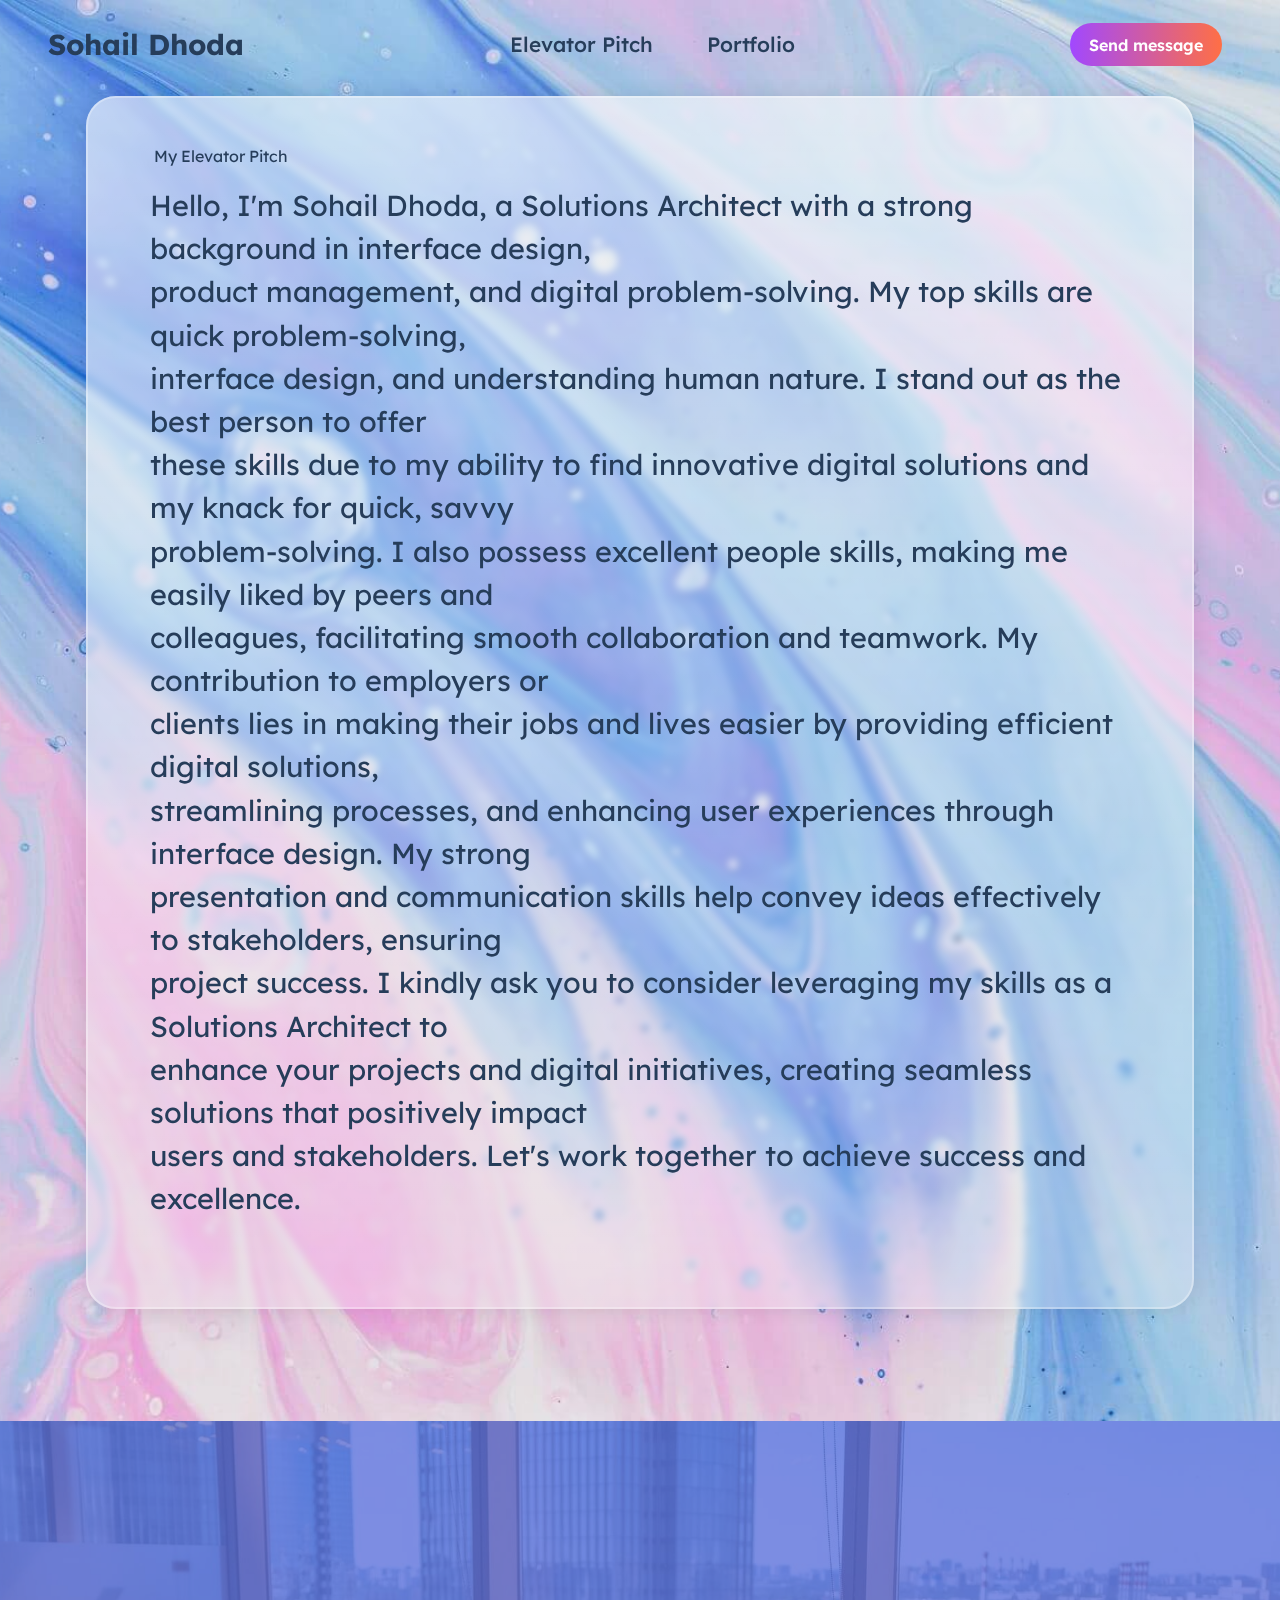
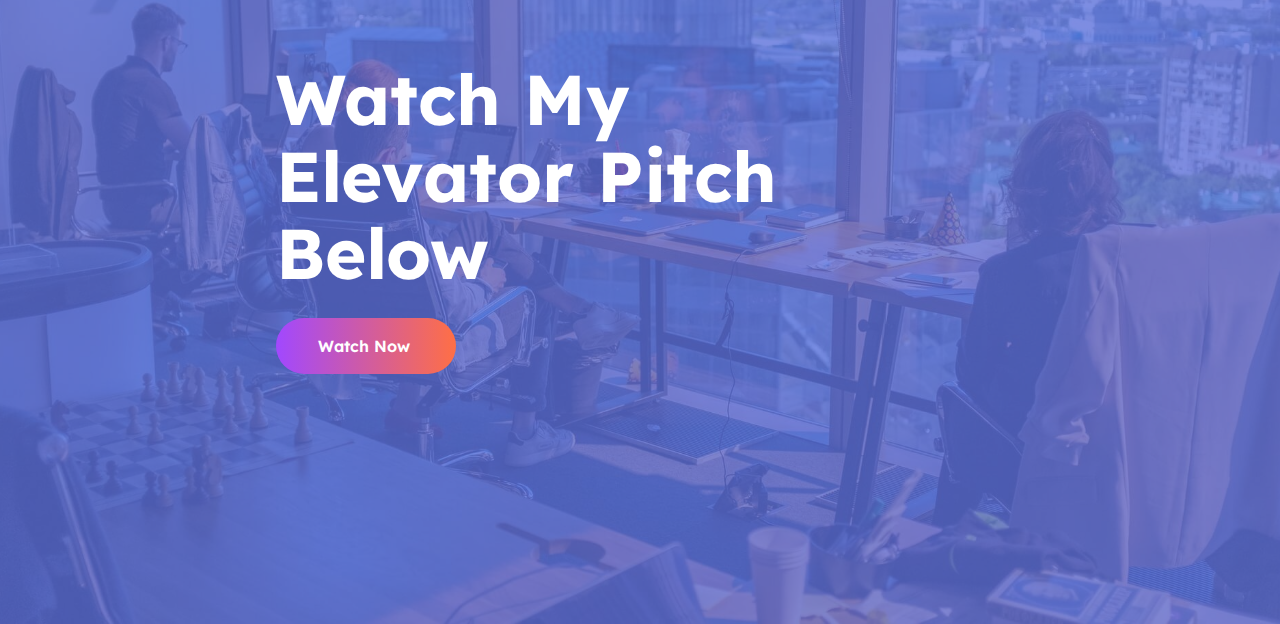
<file: page1.html>
<!DOCTYPE html>
<html  >
<head>
  
  <meta charset="UTF-8">
  <meta http-equiv="X-UA-Compatible" content="IE=edge">
  
  <meta name="viewport" content="width=device-width, initial-scale=1, minimum-scale=1">
  <link rel="shortcut icon" href="assets/images/logo.png" type="image/x-icon">
  <meta name="description" content="">
  
  
  <title>pitch</title>
  <link rel="stylesheet" href="assets/bootstrap/css/bootstrap.min.css">
  <link rel="stylesheet" href="assets/bootstrap/css/bootstrap-grid.min.css">
  <link rel="stylesheet" href="assets/bootstrap/css/bootstrap-reboot.min.css">
    <link rel="stylesheet" href="assets/dropdown/css/style.css">
  <link rel="stylesheet" href="assets/socicon/css/styles.css">
  <link rel="stylesheet" href="assets/theme/css/style.css">
  <link rel="preload" href="https://fonts.googleapis.com/css?family=Lexend:100,200,300,400,500,600,700,800,900&display=swap" as="style" onload="this.onload=null;this.rel='stylesheet'">
  <noscript><link rel="stylesheet" href="https://fonts.googleapis.com/css?family=Lexend:100,200,300,400,500,600,700,800,900&display=swap"></noscript>
  <link rel="preload" as="style" href="assets/mobirise/css/mbr-additional.css"><link rel="stylesheet" href="assets/mobirise/css/mbr-additional.css" type="text/css">

  
  
  
</head>
<body>
  
  <section data-bs-version="5.1" class="menu menu1 cid-sz52OrCkah" once="menu" id="menu1-0">
    
    <nav class="navbar navbar-dropdown navbar-fixed-top navbar-expand-lg">
        <div class="container-fluid">
            <div class="navbar-brand">
                
                <span class="navbar-caption-wrap"><a class="navbar-caption text-success text-primary display-5" href="index.html">Sohail Dhoda</a></span>
            </div>
            <button class="navbar-toggler" type="button" data-toggle="collapse" data-bs-toggle="collapse" data-target="#navbarSupportedContent" data-bs-target="#navbarSupportedContent" aria-controls="navbarNavAltMarkup" aria-expanded="false" aria-label="Toggle navigation">
                <div class="hamburger">
                    <span></span>
                    <span></span>
                    <span></span>
                    <span></span>
                </div>
            </button>
            <div class="collapse navbar-collapse" id="navbarSupportedContent">
                <ul class="navbar-nav nav-dropdown" data-app-modern-menu="true"><li class="nav-item"><a class="nav-link link text-success text-primary display-7" href="page1.html">Elevator Pitch</a></li>
                    <li class="nav-item"><a class="nav-link link text-success text-primary display-7" href="page2.html">Portfolio</a>
                    </li></ul>
                
                <div class="navbar-buttons mbr-section-btn"><a class="btn btn-primary display-4" href="index.html#form01-7">Send message</a></div>
            </div>
        </div>
    </nav>
</section>

<section data-bs-version="5.1" class="content4 cid-tNvved3DmC" id="content04-3">
    
    <div class="mbr-overlay" style="opacity: 0.1; background-color: rgb(255, 255, 255);"></div>
    <div class="container">
        <div class="row card-wrapper align-left justify-content-center">
            <div class="col-12 col-lg-12">
                <h1 class="mbr-section-title mbr-fonts-style mb-3 display-4">&nbsp;My Elevator Pitch</h1>
                
                <p class="mbr-text mbr-fonts-style pb-4 display-5">Hello, I'm Sohail Dhoda, a Solutions Architect with a strong background in interface design,
<br>product management, and digital problem-solving. My top skills are quick problem-solving,
<br>interface design, and understanding human nature. I stand out as the best person to offer
<br>these skills due to my ability to find innovative digital solutions and my knack for quick, savvy
<br>problem-solving. I also possess excellent people skills, making me easily liked by peers and
<br>colleagues, facilitating smooth collaboration and teamwork. My contribution to employers or
<br>clients lies in making their jobs and lives easier by providing efficient digital solutions,
<br>streamlining processes, and enhancing user experiences through interface design. My strong
<br>presentation and communication skills help convey ideas effectively to stakeholders, ensuring
<br>project success. I kindly ask you to consider leveraging my skills as a Solutions Architect to
<br>enhance your projects and digital initiatives, creating seamless solutions that positively impact
<br>users and stakeholders. Let's work together to achieve success and excellence.&nbsp;<br></p>
                
            </div>
        </div>
    </div>
</section>

<section data-bs-version="5.1" class="header3 cid-tNvGfjmOC8" id="header03-9">
    
    <div class="mbr-overlay" style="opacity: 0.8; background-color: rgb(94, 113, 219);"></div>
    <div class="container">
        <div class="row justify-content-center">
            <div class="col-12 col-lg-8 align-left">
                <h1 class="mbr-section-title mbr-fonts-style mb-3 display-1"><strong>Watch My Elevator&nbsp;Pitch Below</strong></h1>
                
                
                <div class="mbr-section-btn mt-3"><a class="btn btn-lg btn-primary display-4" href="https://drive.google.com/file/d/1qY4J0ZK9E6Neyd9eHwAPWe6zcoqr1bld/view?usp=sharing" target="_blank">Watch Now&nbsp;</a></div>
            </div>
        </div>
    </div>
</section>


<script src="assets/bootstrap/js/bootstrap.bundle.min.js"></script>
  <script src="assets/smoothscroll/smooth-scroll.js"></script>
  <script src="assets/ytplayer/index.js"></script>
      <script src="assets/dropdown/js/navbar-dropdown.js"></script>
  <script src="assets/theme/js/script.js"></script>
  
  
  
</body>
</html>
</file>
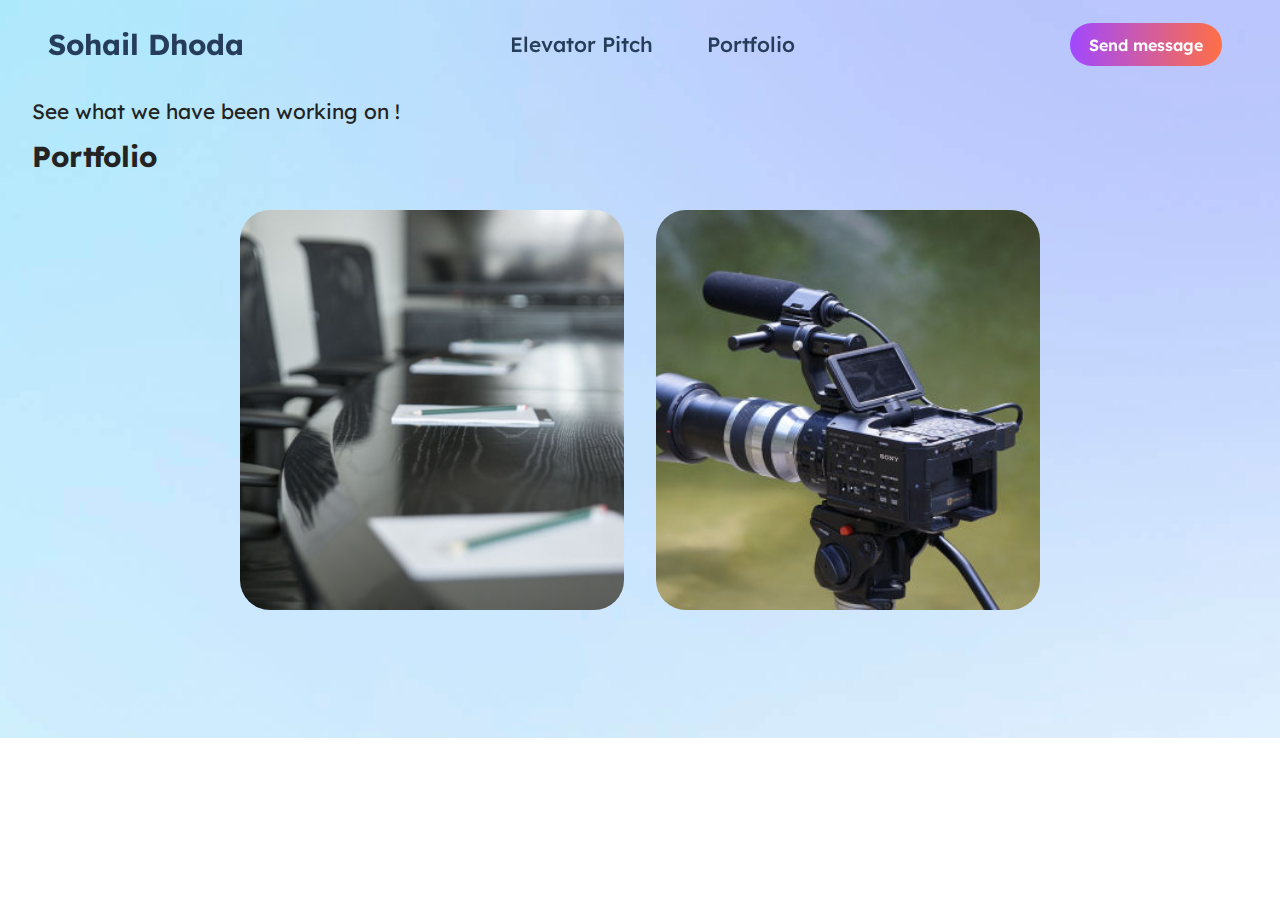
<file: page2.html>
<!DOCTYPE html>
<html  >
<head>
  
  <meta charset="UTF-8">
  <meta http-equiv="X-UA-Compatible" content="IE=edge">
  
  <meta name="viewport" content="width=device-width, initial-scale=1, minimum-scale=1">
  <link rel="shortcut icon" href="assets/images/logo.png" type="image/x-icon">
  <meta name="description" content="">
  
  
  <title>projects&nbsp;</title>
  <link rel="stylesheet" href="assets/bootstrap/css/bootstrap.min.css">
  <link rel="stylesheet" href="assets/bootstrap/css/bootstrap-grid.min.css">
  <link rel="stylesheet" href="assets/bootstrap/css/bootstrap-reboot.min.css">
    <link rel="stylesheet" href="assets/dropdown/css/style.css">
  <link rel="stylesheet" href="assets/socicon/css/styles.css">
  <link rel="stylesheet" href="assets/theme/css/style.css">
  <link rel="preload" href="https://fonts.googleapis.com/css?family=Lexend:100,200,300,400,500,600,700,800,900&display=swap" as="style" onload="this.onload=null;this.rel='stylesheet'">
  <noscript><link rel="stylesheet" href="https://fonts.googleapis.com/css?family=Lexend:100,200,300,400,500,600,700,800,900&display=swap"></noscript>
  <link rel="preload" as="style" href="assets/mobirise/css/mbr-additional.css"><link rel="stylesheet" href="assets/mobirise/css/mbr-additional.css" type="text/css">

  
  
  
</head>
<body>
  
  <section data-bs-version="5.1" class="menu menu1 cid-sz52OrCkah" once="menu" id="menu1-4">
    
    <nav class="navbar navbar-dropdown navbar-fixed-top navbar-expand-lg">
        <div class="container-fluid">
            <div class="navbar-brand">
                
                <span class="navbar-caption-wrap"><a class="navbar-caption text-success text-primary display-5" href="index.html">Sohail Dhoda</a></span>
            </div>
            <button class="navbar-toggler" type="button" data-toggle="collapse" data-bs-toggle="collapse" data-target="#navbarSupportedContent" data-bs-target="#navbarSupportedContent" aria-controls="navbarNavAltMarkup" aria-expanded="false" aria-label="Toggle navigation">
                <div class="hamburger">
                    <span></span>
                    <span></span>
                    <span></span>
                    <span></span>
                </div>
            </button>
            <div class="collapse navbar-collapse" id="navbarSupportedContent">
                <ul class="navbar-nav nav-dropdown" data-app-modern-menu="true"><li class="nav-item"><a class="nav-link link text-success text-primary display-7" href="page1.html">Elevator Pitch</a></li>
                    <li class="nav-item"><a class="nav-link link text-success text-primary display-7" href="page2.html">Portfolio</a>
                    </li></ul>
                
                <div class="navbar-buttons mbr-section-btn"><a class="btn btn-primary display-4" href="index.html#form01-7">Send message</a></div>
            </div>
        </div>
    </nav>
</section>

<section data-bs-version="5.1" class="features6 cid-tNvy2cRQVN" id="features07-7">
    
    
    <div class="container">
        <div class="mbr-section-head">
            <h4 class="mbr-section-title mbr-fonts-style align-left mb-0 display-7">See what we have been working on !</h4>
            <h5 class="mbr-section-subtitle mbr-fonts-style align-left mb-0 mt-2 display-5"><strong>Portfolio</strong></h5>
        </div>
        <div class="row mt-4 justify-content-center">
            <div class="item features-image col-12 col-md-6 col-lg-4">
                <div class="item-wrapper">
                    <div class="item-img">
                        <a href="assets/files/Job-HiveSlidedeck.pdf" target="_blank"><img src="assets/images/mbr-589x393.jpg" alt=""></a>
                    </div>
                    <div class="item-content align-left">
                        <h5 class="item-title align-left mbr-fonts-style display-7"><strong>Slide Deck</strong></h5>

                        <p class="mbr-text align-left mbr-fonts-style m-0 display-4">Month 2 project slide deck</p>
                    </div>

                </div>
            </div>
            
            <div class="item features-image col-12 col-md-6 col-lg-4">
                <div class="item-wrapper">
                    <div class="item-img">
                        <a href="https://drive.google.com/file/d/18zR6s7AeUJk50elU6MY-bPX816reKOKb/view" target="_blank"><img src="assets/images/mbr-589x331.jpg" alt=""></a>
                    </div>
                    <div class="item-content align-left">
                        <h5 class="item-title align-left mbr-fonts-style display-7"><strong>Video</strong></h5>

                        <p class="mbr-text align-left mbr-fonts-style m-0 display-4">Month 2 Project Video</p>
                    </div>

                </div>
            </div>


        </div>
    </div>
</section>


<script src="assets/bootstrap/js/bootstrap.bundle.min.js"></script>
  <script src="assets/smoothscroll/smooth-scroll.js"></script>
  <script src="assets/ytplayer/index.js"></script>
      <script src="assets/dropdown/js/navbar-dropdown.js"></script>
  <script src="assets/theme/js/script.js"></script>
  
  
  
</body>
</html>
</file>
<file: assets/dropdown/css/style.css>
.navbar-dropdown {
  left: 0;
  padding: 0;
  position: absolute;
  right: 0;
  top: 0;
  transition: all 0.45s ease;
  z-index: 1030;
  background: #282828; }
  .navbar-dropdown .navbar-logo {
    margin-right: 0.8rem;
    transition: margin 0.3s ease-in-out;
    vertical-align: middle; }
    .navbar-dropdown .navbar-logo img {
      height: 3.125rem;
      transition: all 0.3s ease-in-out; }
    .navbar-dropdown .navbar-logo.mbr-iconfont {
      font-size: 3.125rem;
      line-height: 3.125rem; }
  .navbar-dropdown .navbar-caption {
    font-weight: 700;
    white-space: normal;
    vertical-align: -4px;
    line-height: 3.125rem !important; }
    .navbar-dropdown .navbar-caption, .navbar-dropdown .navbar-caption:hover {
      color: inherit;
      text-decoration: none; }
  .navbar-dropdown .mbr-iconfont + .navbar-caption {
    vertical-align: -1px; }
  .navbar-dropdown.navbar-fixed-top {
    position: fixed; }
  .navbar-dropdown .navbar-brand span {
    vertical-align: -4px; }
  .navbar-dropdown.bg-color.transparent {
    background: none; }
  .navbar-dropdown.navbar-short .navbar-brand {
    padding: 0.625rem 0; }
    .navbar-dropdown.navbar-short .navbar-brand span {
      vertical-align: -1px; }
  .navbar-dropdown.navbar-short .navbar-caption {
    line-height: 2.375rem !important;
    vertical-align: -2px; }
  .navbar-dropdown.navbar-short .navbar-logo {
    margin-right: 0.5rem; }
    .navbar-dropdown.navbar-short .navbar-logo img {
      height: 2.375rem; }
    .navbar-dropdown.navbar-short .navbar-logo.mbr-iconfont {
      font-size: 2.375rem;
      line-height: 2.375rem; }
  .navbar-dropdown.navbar-short .mbr-table-cell {
    height: 3.625rem; }
  .navbar-dropdown .navbar-close {
    left: 0.6875rem;
    position: fixed;
    top: 0.75rem;
    z-index: 1000; }
  .navbar-dropdown .hamburger-icon {
    content: "";
    display: inline-block;
    vertical-align: middle;
    width: 16px;
    -webkit-box-shadow: 0 -6px 0 1px #282828,0 0 0 1px #282828,0 6px 0 1px #282828;
    -moz-box-shadow: 0 -6px 0 1px #282828,0 0 0 1px #282828,0 6px 0 1px #282828;
    box-shadow: 0 -6px 0 1px #282828,0 0 0 1px #282828,0 6px 0 1px #282828; }

.dropdown-menu .dropdown-toggle[data-toggle="dropdown-submenu"]::after {
  border-bottom: 0.35em solid transparent;
  border-left: 0.35em solid;
  border-right: 0;
  border-top: 0.35em solid transparent;
  margin-left: 0.3rem; }

.dropdown-menu .dropdown-item:focus {
  outline: 0; }

.nav-dropdown {
  font-size: 0.75rem;
  font-weight: 500;
  height: auto !important; }
  .nav-dropdown .nav-btn {
    padding-left: 1rem; }
  .nav-dropdown .link {
    margin: .667em 1.667em;
    font-weight: 500;
    padding: 0;
    transition: color .2s ease-in-out; }
    .nav-dropdown .link.dropdown-toggle {
      margin-right: 2.583em; }
      .nav-dropdown .link.dropdown-toggle::after {
        margin-left: .25rem;
        border-top: 0.35em solid;
        border-right: 0.35em solid transparent;
        border-left: 0.35em solid transparent;
        border-bottom: 0; }
      .nav-dropdown .link.dropdown-toggle[aria-expanded="true"] {
        margin: 0;
        padding: 0.667em 3.263em  0.667em 1.667em; }
  .nav-dropdown .link::after,
  .nav-dropdown .dropdown-item::after {
    color: inherit; }
  .nav-dropdown .btn {
    font-size: 0.75rem;
    font-weight: 700;
    letter-spacing: 0;
    margin-bottom: 0;
    padding-left: 1.25rem;
    padding-right: 1.25rem; }
  .nav-dropdown .dropdown-menu {
    border-radius: 0;
    border: 0;
    left: 0;
    margin: 0;
    padding-bottom: 1.25rem;
    padding-top: 1.25rem;
    position: relative; }
  .nav-dropdown .dropdown-submenu {
    margin-left: 0.125rem;
    top: 0; }
  .nav-dropdown .dropdown-item {
    font-weight: 500;
    line-height: 2;
    padding: 0.3846em 4.615em 0.3846em 1.5385em;
    position: relative;
    transition: color .2s ease-in-out, background-color .2s ease-in-out; }
    .nav-dropdown .dropdown-item::after {
      margin-top: -0.3077em;
      position: absolute;
      right: 1.1538em;
      top: 50%; }
    .nav-dropdown .dropdown-item:focus, .nav-dropdown .dropdown-item:hover {
      background: none; }

@media (max-width: 767px) {
  .nav-dropdown.navbar-toggleable-sm {
    bottom: 0;
    display: none;
    left: 0;
    overflow-x: hidden;
    position: fixed;
    top: 0;
    transform: translateX(-100%);
    -ms-transform: translateX(-100%);
    -webkit-transform: translateX(-100%);
    width: 18.75rem;
    z-index: 999; } }
.nav-dropdown.navbar-toggleable-xl {
  bottom: 0;
  display: none;
  left: 0;
  overflow-x: hidden;
  position: fixed;
  top: 0;
  transform: translateX(-100%);
  -ms-transform: translateX(-100%);
  -webkit-transform: translateX(-100%);
  width: 18.75rem;
  z-index: 999; }

.nav-dropdown-sm {
  display: block !important;
  overflow-x: hidden;
  overflow: auto;
  padding-top: 3.875rem; }
  .nav-dropdown-sm::after {
    content: "";
    display: block;
    height: 3rem;
    width: 100%; }
  .nav-dropdown-sm.collapse.in ~ .navbar-close {
    display: block !important; }
  .nav-dropdown-sm.collapsing, .nav-dropdown-sm.collapse.in {
    transform: translateX(0);
    -ms-transform: translateX(0);
    -webkit-transform: translateX(0);
    transition: all 0.25s ease-out;
    -webkit-transition: all 0.25s ease-out;
    background: #282828; }
  .nav-dropdown-sm.collapsing[aria-expanded="false"] {
    transform: translateX(-100%);
    -ms-transform: translateX(-100%);
    -webkit-transform: translateX(-100%); }
  .nav-dropdown-sm .nav-item {
    display: block;
    margin-left: 0 !important;
    padding-left: 0; }
  .nav-dropdown-sm .link,
  .nav-dropdown-sm .dropdown-item {
    border-top: 1px dotted rgba(255, 255, 255, 0.1);
    font-size: 0.8125rem;
    line-height: 1.6;
    margin: 0 !important;
    padding: 0.875rem 2.4rem 0.875rem 1.5625rem !important;
    position: relative;
    white-space: normal; }
    .nav-dropdown-sm .link:focus, .nav-dropdown-sm .link:hover,
    .nav-dropdown-sm .dropdown-item:focus,
    .nav-dropdown-sm .dropdown-item:hover {
      background: rgba(0, 0, 0, 0.2) !important;
      color: #c0a375; }
  .nav-dropdown-sm .nav-btn {
    position: relative;
    padding: 1.5625rem 1.5625rem 0 1.5625rem; }
    .nav-dropdown-sm .nav-btn::before {
      border-top: 1px dotted rgba(255, 255, 255, 0.1);
      content: "";
      left: 0;
      position: absolute;
      top: 0;
      width: 100%; }
    .nav-dropdown-sm .nav-btn + .nav-btn {
      padding-top: 0.625rem; }
      .nav-dropdown-sm .nav-btn + .nav-btn::before {
        display: none; }
  .nav-dropdown-sm .btn {
    padding: 0.625rem 0; }
  .nav-dropdown-sm .dropdown-toggle[data-toggle="dropdown-submenu"]::after {
    margin-left: .25rem;
    border-top: 0.35em solid;
    border-right: 0.35em solid transparent;
    border-left: 0.35em solid transparent;
    border-bottom: 0; }
  .nav-dropdown-sm .dropdown-toggle[data-toggle="dropdown-submenu"][aria-expanded="true"]::after {
    border-top: 0;
    border-right: 0.35em solid transparent;
    border-left: 0.35em solid transparent;
    border-bottom: 0.35em solid; }
  .nav-dropdown-sm .dropdown-menu {
    margin: 0;
    padding: 0;
    position: relative;
    top: 0;
    left: 0;
    width: 100%;
    border: 0;
    float: none;
    border-radius: 0;
    background: none; }
  .nav-dropdown-sm .dropdown-submenu {
    left: 100%;
    margin-left: 0.125rem;
    margin-top: -1.25rem;
    top: 0; }

.navbar-toggleable-sm .nav-dropdown .dropdown-menu {
  position: absolute; }

.navbar-toggleable-sm .nav-dropdown .dropdown-submenu {
  left: 100%;
  margin-left: 0.125rem;
  margin-top: -1.25rem;
  top: 0; }

.navbar-toggleable-sm.opened .nav-dropdown .dropdown-menu {
  position: relative; }

.navbar-toggleable-sm.opened .nav-dropdown .dropdown-submenu {
  left: 0;
  margin-left: 00rem;
  margin-top: 0rem;
  top: 0; }

.is-builder .nav-dropdown.collapsing {
  transition: none !important; }
</file>
<file: assets/socicon/css/styles.css>
@charset "UTF-8";

@font-face {
  font-family: 'Socicon';
  src:  url('../fonts/socicon.eot');
  src:  url('../fonts/socicon.eot?#iefix') format('embedded-opentype'),
    url('../fonts/socicon.woff2') format('woff2'),
    url('../fonts/socicon.ttf') format('truetype'),
    url('../fonts/socicon.woff') format('woff'),
    url('../fonts/socicon.svg#socicon') format('svg');
  font-weight: normal;
  font-style: normal;
  font-display: swap;
}

[data-icon]:before {
  font-family: "socicon" !important;
  content: attr(data-icon);
  font-style: normal !important;
  font-weight: normal !important;
  font-variant: normal !important;
  text-transform: none !important;
  speak: none;
  line-height: 1;
  -webkit-font-smoothing: antialiased;
  -moz-osx-font-smoothing: grayscale;
}

[class^="socicon-"], [class*=" socicon-"] {
  /* use !important to prevent issues with browser extensions that change fonts */
  font-family: 'Socicon' !important;
  speak: none;
  font-style: normal;
  font-weight: normal;
  font-variant: normal;
  text-transform: none;
  line-height: 1;

  /* Better Font Rendering =========== */
  -webkit-font-smoothing: antialiased;
  -moz-osx-font-smoothing: grayscale;
}

.socicon-eitaa:before {
  content: "\e97c";
}
.socicon-soroush:before {
  content: "\e97d";
}
.socicon-bale:before {
  content: "\e97e";
}
.socicon-zazzle:before {
  content: "\e97b";
}
.socicon-society6:before {
  content: "\e97a";
}
.socicon-redbubble:before {
  content: "\e979";
}
.socicon-avvo:before {
  content: "\e978";
}
.socicon-stitcher:before {
  content: "\e977";
}
.socicon-googlehangouts:before {
  content: "\e974";
}
.socicon-dlive:before {
  content: "\e975";
}
.socicon-vsco:before {
  content: "\e976";
}
.socicon-flipboard:before {
  content: "\e973";
}
.socicon-ubuntu:before {
  content: "\e958";
}
.socicon-artstation:before {
  content: "\e959";
}
.socicon-invision:before {
  content: "\e95a";
}
.socicon-torial:before {
  content: "\e95b";
}
.socicon-collectorz:before {
  content: "\e95c";
}
.socicon-seenthis:before {
  content: "\e95d";
}
.socicon-googleplaymusic:before {
  content: "\e95e";
}
.socicon-debian:before {
  content: "\e95f";
}
.socicon-filmfreeway:before {
  content: "\e960";
}
.socicon-gnome:before {
  content: "\e961";
}
.socicon-itchio:before {
  content: "\e962";
}
.socicon-jamendo:before {
  content: "\e963";
}
.socicon-mix:before {
  content: "\e964";
}
.socicon-sharepoint:before {
  content: "\e965";
}
.socicon-tinder:before {
  content: "\e966";
}
.socicon-windguru:before {
  content: "\e967";
}
.socicon-cdbaby:before {
  content: "\e968";
}
.socicon-elementaryos:before {
  content: "\e969";
}
.socicon-stage32:before {
  content: "\e96a";
}
.socicon-tiktok:before {
  content: "\e96b";
}
.socicon-gitter:before {
  content: "\e96c";
}
.socicon-letterboxd:before {
  content: "\e96d";
}
.socicon-threema:before {
  content: "\e96e";
}
.socicon-splice:before {
  content: "\e96f";
}
.socicon-metapop:before {
  content: "\e970";
}
.socicon-naver:before {
  content: "\e971";
}
.socicon-remote:before {
  content: "\e972";
}
.socicon-internet:before {
  content: "\e957";
}
.socicon-moddb:before {
  content: "\e94b";
}
.socicon-indiedb:before {
  content: "\e94c";
}
.socicon-traxsource:before {
  content: "\e94d";
}
.socicon-gamefor:before {
  content: "\e94e";
}
.socicon-pixiv:before {
  content: "\e94f";
}
.socicon-myanimelist:before {
  content: "\e950";
}
.socicon-blackberry:before {
  content: "\e951";
}
.socicon-wickr:before {
  content: "\e952";
}
.socicon-spip:before {
  content: "\e953";
}
.socicon-napster:before {
  content: "\e954";
}
.socicon-beatport:before {
  content: "\e955";
}
.socicon-hackerone:before {
  content: "\e956";
}
.socicon-hackernews:before {
  content: "\e946";
}
.socicon-smashwords:before {
  content: "\e947";
}
.socicon-kobo:before {
  content: "\e948";
}
.socicon-bookbub:before {
  content: "\e949";
}
.socicon-mailru:before {
  content: "\e94a";
}
.socicon-gitlab:before {
  content: "\e945";
}
.socicon-instructables:before {
  content: "\e944";
}
.socicon-portfolio:before {
  content: "\e943";
}
.socicon-codered:before {
  content: "\e940";
}
.socicon-origin:before {
  content: "\e941";
}
.socicon-nextdoor:before {
  content: "\e942";
}
.socicon-udemy:before {
  content: "\e93f";
}
.socicon-livemaster:before {
  content: "\e93e";
}
.socicon-crunchbase:before {
  content: "\e93b";
}
.socicon-homefy:before {
  content: "\e93c";
}
.socicon-calendly:before {
  content: "\e93d";
}
.socicon-realtor:before {
  content: "\e90f";
}
.socicon-tidal:before {
  content: "\e910";
}
.socicon-qobuz:before {
  content: "\e911";
}
.socicon-natgeo:before {
  content: "\e912";
}
.socicon-mastodon:before {
  content: "\e913";
}
.socicon-unsplash:before {
  content: "\e914";
}
.socicon-homeadvisor:before {
  content: "\e915";
}
.socicon-angieslist:before {
  content: "\e916";
}
.socicon-codepen:before {
  content: "\e917";
}
.socicon-slack:before {
  content: "\e918";
}
.socicon-openaigym:before {
  content: "\e919";
}
.socicon-logmein:before {
  content: "\e91a";
}
.socicon-fiverr:before {
  content: "\e91b";
}
.socicon-gotomeeting:before {
  content: "\e91c";
}
.socicon-aliexpress:before {
  content: "\e91d";
}
.socicon-guru:before {
  content: "\e91e";
}
.socicon-appstore:before {
  content: "\e91f";
}
.socicon-homes:before {
  content: "\e920";
}
.socicon-zoom:before {
  content: "\e921";
}
.socicon-alibaba:before {
  content: "\e922";
}
.socicon-craigslist:before {
  content: "\e923";
}
.socicon-wix:before {
  content: "\e924";
}
.socicon-redfin:before {
  content: "\e925";
}
.socicon-googlecalendar:before {
  content: "\e926";
}
.socicon-shopify:before {
  content: "\e927";
}
.socicon-freelancer:before {
  content: "\e928";
}
.socicon-seedrs:before {
  content: "\e929";
}
.socicon-bing:before {
  content: "\e92a";
}
.socicon-doodle:before {
  content: "\e92b";
}
.socicon-bonanza:before {
  content: "\e92c";
}
.socicon-squarespace:before {
  content: "\e92d";
}
.socicon-toptal:before {
  content: "\e92e";
}
.socicon-gust:before {
  content: "\e92f";
}
.socicon-ask:before {
  content: "\e930";
}
.socicon-trulia:before {
  content: "\e931";
}
.socicon-loomly:before {
  content: "\e932";
}
.socicon-ghost:before {
  content: "\e933";
}
.socicon-upwork:before {
  content: "\e934";
}
.socicon-fundable:before {
  content: "\e935";
}
.socicon-booking:before {
  content: "\e936";
}
.socicon-googlemaps:before {
  content: "\e937";
}
.socicon-zillow:before {
  content: "\e938";
}
.socicon-niconico:before {
  content: "\e939";
}
.socicon-toneden:before {
  content: "\e93a";
}
.socicon-augment:before {
  content: "\e908";
}
.socicon-bitbucket:before {
  content: "\e909";
}
.socicon-fyuse:before {
  content: "\e90a";
}
.socicon-yt-gaming:before {
  content: "\e90b";
}
.socicon-sketchfab:before {
  content: "\e90c";
}
.socicon-mobcrush:before {
  content: "\e90d";
}
.socicon-microsoft:before {
  content: "\e90e";
}
.socicon-pandora:before {
  content: "\e907";
}
.socicon-messenger:before {
  content: "\e906";
}
.socicon-gamewisp:before {
  content: "\e905";
}
.socicon-bloglovin:before {
  content: "\e904";
}
.socicon-tunein:before {
  content: "\e903";
}
.socicon-gamejolt:before {
  content: "\e901";
}
.socicon-trello:before {
  content: "\e902";
}
.socicon-spreadshirt:before {
  content: "\e900";
}
.socicon-500px:before {
  content: "\e000";
}
.socicon-8tracks:before {
  content: "\e001";
}
.socicon-airbnb:before {
  content: "\e002";
}
.socicon-alliance:before {
  content: "\e003";
}
.socicon-amazon:before {
  content: "\e004";
}
.socicon-amplement:before {
  content: "\e005";
}
.socicon-android:before {
  content: "\e006";
}
.socicon-angellist:before {
  content: "\e007";
}
.socicon-apple:before {
  content: "\e008";
}
.socicon-appnet:before {
  content: "\e009";
}
.socicon-baidu:before {
  content: "\e00a";
}
.socicon-bandcamp:before {
  content: "\e00b";
}
.socicon-battlenet:before {
  content: "\e00c";
}
.socicon-mixer:before {
  content: "\e00d";
}
.socicon-bebee:before {
  content: "\e00e";
}
.socicon-bebo:before {
  content: "\e00f";
}
.socicon-behance:before {
  content: "\e010";
}
.socicon-blizzard:before {
  content: "\e011";
}
.socicon-blogger:before {
  content: "\e012";
}
.socicon-buffer:before {
  content: "\e013";
}
.socicon-chrome:before {
  content: "\e014";
}
.socicon-coderwall:before {
  content: "\e015";
}
.socicon-curse:before {
  content: "\e016";
}
.socicon-dailymotion:before {
  content: "\e017";
}
.socicon-deezer:before {
  content: "\e018";
}
.socicon-delicious:before {
  content: "\e019";
}
.socicon-deviantart:before {
  content: "\e01a";
}
.socicon-diablo:before {
  content: "\e01b";
}
.socicon-digg:before {
  content: "\e01c";
}
.socicon-discord:before {
  content: "\e01d";
}
.socicon-disqus:before {
  content: "\e01e";
}
.socicon-douban:before {
  content: "\e01f";
}
.socicon-draugiem:before {
  content: "\e020";
}
.socicon-dribbble:before {
  content: "\e021";
}
.socicon-drupal:before {
  content: "\e022";
}
.socicon-ebay:before {
  content: "\e023";
}
.socicon-ello:before {
  content: "\e024";
}
.socicon-endomodo:before {
  content: "\e025";
}
.socicon-envato:before {
  content: "\e026";
}
.socicon-etsy:before {
  content: "\e027";
}
.socicon-facebook:before {
  content: "\e028";
}
.socicon-feedburner:before {
  content: "\e029";
}
.socicon-filmweb:before {
  content: "\e02a";
}
.socicon-firefox:before {
  content: "\e02b";
}
.socicon-flattr:before {
  content: "\e02c";
}
.socicon-flickr:before {
  content: "\e02d";
}
.socicon-formulr:before {
  content: "\e02e";
}
.socicon-forrst:before {
  content: "\e02f";
}
.socicon-foursquare:before {
  content: "\e030";
}
.socicon-friendfeed:before {
  content: "\e031";
}
.socicon-github:before {
  content: "\e032";
}
.socicon-goodreads:before {
  content: "\e033";
}
.socicon-google:before {
  content: "\e034";
}
.socicon-googlescholar:before {
  content: "\e035";
}
.socicon-googlegroups:before {
  content: "\e036";
}
.socicon-googlephotos:before {
  content: "\e037";
}
.socicon-googleplus:before {
  content: "\e038";
}
.socicon-grooveshark:before {
  content: "\e039";
}
.socicon-hackerrank:before {
  content: "\e03a";
}
.socicon-hearthstone:before {
  content: "\e03b";
}
.socicon-hellocoton:before {
  content: "\e03c";
}
.socicon-heroes:before {
  content: "\e03d";
}
.socicon-smashcast:before {
  content: "\e03e";
}
.socicon-horde:before {
  content: "\e03f";
}
.socicon-houzz:before {
  content: "\e040";
}
.socicon-icq:before {
  content: "\e041";
}
.socicon-identica:before {
  content: "\e042";
}
.socicon-imdb:before {
  content: "\e043";
}
.socicon-instagram:before {
  content: "\e044";
}
.socicon-issuu:before {
  content: "\e045";
}
.socicon-istock:before {
  content: "\e046";
}
.socicon-itunes:before {
  content: "\e047";
}
.socicon-keybase:before {
  content: "\e048";
}
.socicon-lanyrd:before {
  content: "\e049";
}
.socicon-lastfm:before {
  content: "\e04a";
}
.socicon-line:before {
  content: "\e04b";
}
.socicon-linkedin:before {
  content: "\e04c";
}
.socicon-livejournal:before {
  content: "\e04d";
}
.socicon-lyft:before {
  content: "\e04e";
}
.socicon-macos:before {
  content: "\e04f";
}
.socicon-mail:before {
  content: "\e050";
}
.socicon-medium:before {
  content: "\e051";
}
.socicon-meetup:before {
  content: "\e052";
}
.socicon-mixcloud:before {
  content: "\e053";
}
.socicon-modelmayhem:before {
  content: "\e054";
}
.socicon-mumble:before {
  content: "\e055";
}
.socicon-myspace:before {
  content: "\e056";
}
.socicon-newsvine:before {
  content: "\e057";
}
.socicon-nintendo:before {
  content: "\e058";
}
.socicon-npm:before {
  content: "\e059";
}
.socicon-odnoklassniki:before {
  content: "\e05a";
}
.socicon-openid:before {
  content: "\e05b";
}
.socicon-opera:before {
  content: "\e05c";
}
.socicon-outlook:before {
  content: "\e05d";
}
.socicon-overwatch:before {
  content: "\e05e";
}
.socicon-patreon:before {
  content: "\e05f";
}
.socicon-paypal:before {
  content: "\e060";
}
.socicon-periscope:before {
  content: "\e061";
}
.socicon-persona:before {
  content: "\e062";
}
.socicon-pinterest:before {
  content: "\e063";
}
.socicon-play:before {
  content: "\e064";
}
.socicon-player:before {
  content: "\e065";
}
.socicon-playstation:before {
  content: "\e066";
}
.socicon-pocket:before {
  content: "\e067";
}
.socicon-qq:before {
  content: "\e068";
}
.socicon-quora:before {
  content: "\e069";
}
.socicon-raidcall:before {
  content: "\e06a";
}
.socicon-ravelry:before {
  content: "\e06b";
}
.socicon-reddit:before {
  content: "\e06c";
}
.socicon-renren:before {
  content: "\e06d";
}
.socicon-researchgate:before {
  content: "\e06e";
}
.socicon-residentadvisor:before {
  content: "\e06f";
}
.socicon-reverbnation:before {
  content: "\e070";
}
.socicon-rss:before {
  content: "\e071";
}
.socicon-sharethis:before {
  content: "\e072";
}
.socicon-skype:before {
  content: "\e073";
}
.socicon-slideshare:before {
  content: "\e074";
}
.socicon-smugmug:before {
  content: "\e075";
}
.socicon-snapchat:before {
  content: "\e076";
}
.socicon-songkick:before {
  content: "\e077";
}
.socicon-soundcloud:before {
  content: "\e078";
}
.socicon-spotify:before {
  content: "\e079";
}
.socicon-stackexchange:before {
  content: "\e07a";
}
.socicon-stackoverflow:before {
  content: "\e07b";
}
.socicon-starcraft:before {
  content: "\e07c";
}
.socicon-stayfriends:before {
  content: "\e07d";
}
.socicon-steam:before {
  content: "\e07e";
}
.socicon-storehouse:before {
  content: "\e07f";
}
.socicon-strava:before {
  content: "\e080";
}
.socicon-streamjar:before {
  content: "\e081";
}
.socicon-stumbleupon:before {
  content: "\e082";
}
.socicon-swarm:before {
  content: "\e083";
}
.socicon-teamspeak:before {
  content: "\e084";
}
.socicon-teamviewer:before {
  content: "\e085";
}
.socicon-technorati:before {
  content: "\e086";
}
.socicon-telegram:before {
  content: "\e087";
}
.socicon-tripadvisor:before {
  content: "\e088";
}
.socicon-tripit:before {
  content: "\e089";
}
.socicon-triplej:before {
  content: "\e08a";
}
.socicon-tumblr:before {
  content: "\e08b";
}
.socicon-twitch:before {
  content: "\e08c";
}
.socicon-twitter:before {
  content: "\e08d";
}
.socicon-uber:before {
  content: "\e08e";
}
.socicon-ventrilo:before {
  content: "\e08f";
}
.socicon-viadeo:before {
  content: "\e090";
}
.socicon-viber:before {
  content: "\e091";
}
.socicon-viewbug:before {
  content: "\e092";
}
.socicon-vimeo:before {
  content: "\e093";
}
.socicon-vine:before {
  content: "\e094";
}
.socicon-vkontakte:before {
  content: "\e095";
}
.socicon-warcraft:before {
  content: "\e096";
}
.socicon-wechat:before {
  content: "\e097";
}
.socicon-weibo:before {
  content: "\e098";
}
.socicon-whatsapp:before {
  content: "\e099";
}
.socicon-wikipedia:before {
  content: "\e09a";
}
.socicon-windows:before {
  content: "\e09b";
}
.socicon-wordpress:before {
  content: "\e09c";
}
.socicon-wykop:before {
  content: "\e09d";
}
.socicon-xbox:before {
  content: "\e09e";
}
.socicon-xing:before {
  content: "\e09f";
}
.socicon-yahoo:before {
  content: "\e0a0";
}
.socicon-yammer:before {
  content: "\e0a1";
}
.socicon-yandex:before {
  content: "\e0a2";
}
.socicon-yelp:before {
  content: "\e0a3";
}
.socicon-younow:before {
  content: "\e0a4";
}
.socicon-youtube:before {
  content: "\e0a5";
}
.socicon-zapier:before {
  content: "\e0a6";
}
.socicon-zerply:before {
  content: "\e0a7";
}
.socicon-zomato:before {
  content: "\e0a8";
}
.socicon-zynga:before {
  content: "\e0a9";
}
</file>
<file: assets/theme/css/style.css>
@charset "UTF-8";
section {
  background-color: #ffffff;
}

body {
  font-style: normal;
  line-height: 1.5;
  font-weight: 400;
  color: #232323;
  position: relative;
}

button {
  background-color: transparent;
  border-color: transparent;
}

section,
.container,
.container-fluid {
  position: relative;
  word-wrap: break-word;
}

a.mbr-iconfont:hover {
  text-decoration: none;
}

.article .lead p,
.article .lead ul,
.article .lead ol,
.article .lead pre,
.article .lead blockquote {
  margin-bottom: 0;
}

a {
  font-style: normal;
  font-weight: 400;
  cursor: pointer;
}
a, a:hover {
  text-decoration: none;
}

.mbr-section-title {
  font-style: normal;
  line-height: 1.3;
}

.mbr-section-subtitle {
  line-height: 1.3;
}

.mbr-text {
  font-style: normal;
  line-height: 1.7;
}

h1,
h2,
h3,
h4,
h5,
h6,
.display-1,
.display-2,
.display-4,
.display-5,
.display-7,
span,
p,
a {
  line-height: 1;
  word-break: break-word;
  word-wrap: break-word;
  font-weight: 400;
}

b,
strong {
  font-weight: bold;
}

input:-webkit-autofill, input:-webkit-autofill:hover, input:-webkit-autofill:focus, input:-webkit-autofill:active {
  transition-delay: 9999s;
  -webkit-transition-property: background-color, color;
  transition-property: background-color, color;
}

textarea[type=hidden] {
  display: none;
}

section {
  background-position: 50% 50%;
  background-repeat: no-repeat;
  background-size: cover;
}
section .mbr-background-video,
section .mbr-background-video-preview {
  position: absolute;
  bottom: 0;
  left: 0;
  right: 0;
  top: 0;
}

.hidden {
  visibility: hidden;
}

.mbr-z-index20 {
  z-index: 20;
}

/*! Base colors */
.mbr-white {
  color: #ffffff;
}

.mbr-black {
  color: #111111;
}

.mbr-bg-white {
  background-color: #ffffff;
}

.mbr-bg-black {
  background-color: #000000;
}

/*! Text-aligns */
.align-left {
  text-align: left;
}

.align-center {
  text-align: center;
}

.align-right {
  text-align: right;
}

@media (max-width: 767px) {
  .align-left, .align-right {
    text-align: center;
  }
}
/*! Font-weight  */
.mbr-light {
  font-weight: 300;
}

.mbr-regular {
  font-weight: 400;
}

.mbr-semibold {
  font-weight: 500;
}

.mbr-bold {
  font-weight: 700;
}

/*! Media  */
.media-content {
  flex-basis: 100%;
}

.media-container-row {
  display: flex;
  flex-direction: row;
  flex-wrap: wrap;
  justify-content: center;
  align-content: center;
  align-items: start;
}
.media-container-row .media-size-item {
  width: 400px;
}

.media-container-column {
  display: flex;
  flex-direction: column;
  flex-wrap: wrap;
  justify-content: center;
  align-content: center;
  align-items: stretch;
}
.media-container-column > * {
  width: 100%;
}

@media (min-width: 992px) {
  .media-container-row {
    flex-wrap: nowrap;
  }
}
figure {
  margin-bottom: 0;
  overflow: hidden;
}

figure[mbr-media-size] {
  transition: width 0.1s;
}

img,
iframe {
  display: block;
  width: 100%;
}

.card {
  background-color: transparent;
  border: none;
}

.card-box {
  width: 100%;
}

.card-img {
  text-align: center;
  flex-shrink: 0;
  -webkit-flex-shrink: 0;
}

.media {
  max-width: 100%;
  margin: 0 auto;
}

.mbr-figure {
  align-self: center;
}

.media-container > div {
  max-width: 100%;
}

.mbr-figure img,
.card-img img {
  width: 100%;
}

@media (max-width: 991px) {
  .media-size-item {
    width: auto !important;
  }

  .media {
    width: auto;
  }

  .mbr-figure {
    width: 100% !important;
  }
}
/*! Buttons */
.mbr-section-btn {
  margin-left: -0.6rem;
  margin-right: -0.6rem;
  font-size: 0;
}

.btn {
  font-weight: 600;
  border-width: 1px;
  font-style: normal;
  margin: 0.6rem 0.6rem;
  white-space: normal;
  transition: all 0.2s ease-in-out;
  display: inline-flex;
  align-items: center;
  justify-content: center;
  word-break: break-word;
}

.btn-sm {
  font-weight: 600;
  letter-spacing: 0px;
  transition: all 0.3s ease-in-out;
}

.btn-md {
  font-weight: 600;
  letter-spacing: 0px;
  transition: all 0.3s ease-in-out;
}

.btn-lg {
  font-weight: 600;
  letter-spacing: 0px;
  transition: all 0.3s ease-in-out;
}

.btn-form {
  margin: 0;
}
.btn-form:hover {
  cursor: pointer;
}

nav .mbr-section-btn {
  margin-left: 0rem;
  margin-right: 0rem;
}

/*! Btn icon margin */
.btn .mbr-iconfont,
.btn.btn-sm .mbr-iconfont {
  order: 1;
  cursor: pointer;
  margin-left: 0.5rem;
  vertical-align: sub;
}

.btn.btn-md .mbr-iconfont,
.btn.btn-md .mbr-iconfont {
  margin-left: 0.8rem;
}

.mbr-regular {
  font-weight: 400;
}

.mbr-semibold {
  font-weight: 500;
}

.mbr-bold {
  font-weight: 700;
}

[type=submit] {
  -webkit-appearance: none;
}

/*! Full-screen */
.mbr-fullscreen .mbr-overlay {
  min-height: 100vh;
}

.mbr-fullscreen {
  display: flex;
  display: -moz-flex;
  display: -ms-flex;
  display: -o-flex;
  align-items: center;
  min-height: 100vh;
  padding-top: 3rem;
  padding-bottom: 3rem;
}

/*! Map */
.map {
  height: 25rem;
  position: relative;
}
.map iframe {
  width: 100%;
  height: 100%;
}

/*! Scroll to top arrow */
.mbr-arrow-up {
  bottom: 25px;
  right: 90px;
  position: fixed;
  text-align: right;
  z-index: 5000;
  color: #ffffff;
  font-size: 22px;
}

.mbr-arrow-up a {
  background: rgba(0, 0, 0, 0.2);
  border-radius: 50%;
  color: #fff;
  display: inline-block;
  height: 60px;
  width: 60px;
  border: 2px solid #fff;
  outline-style: none !important;
  position: relative;
  text-decoration: none;
  transition: all 0.3s ease-in-out;
  cursor: pointer;
  text-align: center;
}
.mbr-arrow-up a:hover {
  background-color: rgba(0, 0, 0, 0.4);
}
.mbr-arrow-up a i {
  line-height: 60px;
}

.mbr-arrow-up-icon {
  display: block;
  color: #fff;
}

.mbr-arrow-up-icon::before {
  content: "›";
  display: inline-block;
  font-family: serif;
  font-size: 22px;
  line-height: 1;
  font-style: normal;
  position: relative;
  top: 6px;
  left: -4px;
  transform: rotate(-90deg);
}

/*! Arrow Down */
.mbr-arrow {
  position: absolute;
  bottom: 45px;
  left: 50%;
  width: 60px;
  height: 60px;
  cursor: pointer;
  background-color: rgba(80, 80, 80, 0.5);
  border-radius: 50%;
  transform: translateX(-50%);
}
@media (max-width: 767px) {
  .mbr-arrow {
    display: none;
  }
}
.mbr-arrow > a {
  display: inline-block;
  text-decoration: none;
  outline-style: none;
  -webkit-animation: arrowdown 1.7s ease-in-out infinite;
          animation: arrowdown 1.7s ease-in-out infinite;
  color: #ffffff;
}
.mbr-arrow > a > i {
  position: absolute;
  top: -2px;
  left: 15px;
  font-size: 2rem;
}

#scrollToTop a i::before {
  content: "";
  position: absolute;
  display: block;
  border-bottom: 2.5px solid #fff;
  border-left: 2.5px solid #fff;
  width: 27.8%;
  height: 27.8%;
  left: 50%;
  top: 51%;
  transform: translateY(-30%) translateX(-50%) rotate(135deg);
}

@keyframes arrowdown {
  0% {
    transform: translateY(0px);
  }
  50% {
    transform: translateY(-5px);
  }
  100% {
    transform: translateY(0px);
  }
}
@-webkit-keyframes arrowdown {
  0% {
    transform: translateY(0px);
  }
  50% {
    transform: translateY(-5px);
  }
  100% {
    transform: translateY(0px);
  }
}
@media (max-width: 500px) {
  .mbr-arrow-up {
    left: 0;
    right: 0;
    text-align: center;
  }
}
/*Gradients animation*/
@keyframes gradient-animation {
  from {
    background-position: 0% 100%;
    -webkit-animation-timing-function: ease-in-out;
            animation-timing-function: ease-in-out;
  }
  to {
    background-position: 100% 0%;
    -webkit-animation-timing-function: ease-in-out;
            animation-timing-function: ease-in-out;
  }
}
@-webkit-keyframes gradient-animation {
  from {
    background-position: 0% 100%;
    -webkit-animation-timing-function: ease-in-out;
            animation-timing-function: ease-in-out;
  }
  to {
    background-position: 100% 0%;
    -webkit-animation-timing-function: ease-in-out;
            animation-timing-function: ease-in-out;
  }
}
.bg-gradient {
  background-size: 200% 200%;
  animation: gradient-animation 5s infinite alternate;
  -webkit-animation: gradient-animation 5s infinite alternate;
}

.menu .navbar-brand {
  display: -webkit-flex;
}
.menu .navbar-brand span {
  display: flex;
  display: -webkit-flex;
}
.menu .navbar-brand .navbar-caption-wrap {
  display: -webkit-flex;
}
.menu .navbar-brand .navbar-logo img {
  display: -webkit-flex;
  width: auto;
}
@media (min-width: 768px) and (max-width: 991px) {
  .menu .navbar-toggleable-sm .navbar-nav {
    display: -ms-flexbox;
  }
}
@media (max-width: 991px) {
  .menu .navbar-collapse {
    max-height: 93.5vh;
  }
  .menu .navbar-collapse.show {
    overflow: auto;
  }
}
@media (min-width: 992px) {
  .menu .navbar-nav.nav-dropdown {
    display: -webkit-flex;
  }
  .menu .navbar-toggleable-sm .navbar-collapse {
    display: -webkit-flex !important;
  }
  .menu .collapsed .navbar-collapse {
    max-height: 93.5vh;
  }
  .menu .collapsed .navbar-collapse.show {
    overflow: auto;
  }
}
@media (max-width: 767px) {
  .menu .navbar-collapse {
    max-height: 80vh;
  }
}

.nav-link .mbr-iconfont {
  margin-right: 0.5rem;
}

.navbar {
  display: -webkit-flex;
  -webkit-flex-wrap: wrap;
  -webkit-align-items: center;
  -webkit-justify-content: space-between;
}

.navbar-collapse {
  -webkit-flex-basis: 100%;
  -webkit-flex-grow: 1;
  -webkit-align-items: center;
}

.nav-dropdown .link {
  padding: 0.667em 1.667em !important;
  margin: 0 !important;
}

.nav {
  display: -webkit-flex;
  -webkit-flex-wrap: wrap;
}

.row {
  display: -webkit-flex;
  -webkit-flex-wrap: wrap;
}

.justify-content-center {
  -webkit-justify-content: center;
}

.form-inline {
  display: -webkit-flex;
}

.card-wrapper {
  -webkit-flex: 1;
}

.carousel-control {
  z-index: 10;
  display: -webkit-flex;
}

.carousel-controls {
  display: -webkit-flex;
}

.media {
  display: -webkit-flex;
}

.form-group:focus {
  outline: none;
}

.jq-selectbox__select {
  padding: 7px 0;
  position: relative;
}

.jq-selectbox__dropdown {
  overflow: hidden;
  border-radius: 10px;
  position: absolute;
  top: 100%;
  left: 0 !important;
  width: 100% !important;
}

.jq-selectbox__trigger-arrow {
  right: 0;
  transform: translateY(-50%);
}

.jq-selectbox li {
  padding: 1.07em 0.5em;
}

input[type=range] {
  padding-left: 0 !important;
  padding-right: 0 !important;
}

.modal-dialog,
.modal-content {
  height: 100%;
}

.modal-dialog .carousel-inner {
  height: calc(100vh - 1.75rem);
}
@media (max-width: 575px) {
  .modal-dialog .carousel-inner {
    height: calc(100vh - 1rem);
  }
}

.carousel-item {
  text-align: center;
}

.carousel-item img {
  margin: auto;
}

.navbar-toggler {
  align-self: flex-start;
  padding: 0.25rem 0.75rem;
  font-size: 1.25rem;
  line-height: 1;
  background: transparent;
  border: 1px solid transparent;
  border-radius: 0.25rem;
}

.navbar-toggler:focus,
.navbar-toggler:hover {
  text-decoration: none;
  box-shadow: none;
}

.navbar-toggler-icon {
  display: inline-block;
  width: 1.5em;
  height: 1.5em;
  vertical-align: middle;
  content: "";
  background: no-repeat center center;
  background-size: 100% 100%;
}

.navbar-toggler-left {
  position: absolute;
  left: 1rem;
}

.navbar-toggler-right {
  position: absolute;
  right: 1rem;
}

.card-img {
  width: auto;
}

.menu .navbar.collapsed:not(.beta-menu) {
  flex-direction: column;
}

.carousel-item.active,
.carousel-item-next,
.carousel-item-prev {
  display: flex;
}

.note-air-layout .dropup .dropdown-menu,
.note-air-layout .navbar-fixed-bottom .dropdown .dropdown-menu {
  bottom: initial !important;
}

html,
body {
  height: auto;
  min-height: 100vh;
}

.dropup .dropdown-toggle::after {
  display: none;
}

.form-asterisk {
  font-family: initial;
  position: absolute;
  top: -2px;
  font-weight: normal;
}

.form-control-label {
  position: relative;
  cursor: pointer;
  margin-bottom: 0.357em;
  padding: 0;
}

.alert {
  color: #ffffff;
  border-radius: 0;
  border: 0;
  font-size: 1.1rem;
  line-height: 1.5;
  margin-bottom: 1.875rem;
  padding: 1.25rem;
  position: relative;
  text-align: center;
}
.alert.alert-form::after {
  background-color: inherit;
  bottom: -7px;
  content: "";
  display: block;
  height: 14px;
  left: 50%;
  margin-left: -7px;
  position: absolute;
  transform: rotate(45deg);
  width: 14px;
}

.form-control {
  background-color: #ffffff;
  background-clip: border-box;
  color: #232323;
  line-height: 1rem !important;
  height: auto;
  padding: 0.6rem 1.2rem;
  transition: border-color 0.25s ease 0s;
  border: 1px solid transparent !important;
  border-radius: 4px;
  box-shadow: rgba(0, 0, 0, 0.07) 0px 1px 1px 0px, rgba(0, 0, 0, 0.07) 0px 1px 3px 0px, rgba(0, 0, 0, 0.03) 0px 0px 0px 1px;
}
.form-active .form-control:invalid {
  border-color: red;
}

form .row {
  margin-left: -0.6rem;
  margin-right: -0.6rem;
}
form .row [class*=col] {
  padding-left: 0.6rem;
  padding-right: 0.6rem;
}

form .mbr-section-btn {
  margin: 0;
  padding-left: 0.6rem;
  padding-right: 0.6rem;
}

form .btn {
  display: flex;
  padding: 0.6rem 1.2rem;
  margin: 0;
}

form .form-check-input {
  margin-top: 0.5;
}

textarea.form-control {
  line-height: 1.5rem !important;
}

.form-group {
  margin-bottom: 1.2rem;
}

.form-control,
form .btn {
  min-height: 48px;
}

.gdpr-block label span.textGDPR input[name=gdpr] {
  top: 7px;
}

.form-control:focus {
  box-shadow: none;
}

:focus {
  outline: none;
}

.mbr-overlay {
  background-color: #000;
  bottom: 0;
  left: 0;
  opacity: 0.5;
  position: absolute;
  right: 0;
  top: 0;
  z-index: 0;
  pointer-events: none;
}

blockquote {
  font-style: italic;
  padding: 3rem;
  font-size: 1.09rem;
  position: relative;
  border-left: 3px solid;
}

ul,
ol,
pre,
blockquote {
  margin-bottom: 2.3125rem;
}

.mt-4 {
  margin-top: 2rem !important;
}

.mb-4 {
  margin-bottom: 2rem !important;
}

@media (min-width: 992px) {
  .container {
    padding-left: 16px;
    padding-right: 16px;
  }

  .row {
    margin-left: -16px;
    margin-right: -16px;
  }
  .row > [class*=col] {
    padding-left: 16px;
    padding-right: 16px;
  }
}
@media (min-width: 768px) {
  .container-fluid {
    padding-left: 32px;
    padding-right: 32px;
  }
}
@media (min-width: 768px) and (max-width: 991px) {
  .mbr-container {
    padding-left: 32px;
    padding-right: 32px;
  }
}
@media (max-width: 767px) {
  .mbr-container {
    padding-left: 16px;
    padding-right: 16px;
  }
}
.card-wrapper,
.item-wrapper {
  overflow: hidden;
}

.app-video-wrapper > img {
  opacity: 1;
}
</file>
<file: assets/mobirise/css/mbr-additional.css>
body {
  font-family: 'Lexend', sans-serif;
}
.display-1 {
  font-family: 'Lexend', sans-serif;
  font-size: 4.4rem;
  line-height: 1.1;
}
.display-1 > .mbr-iconfont {
  font-size: 5.5rem;
}
.display-2 {
  font-family: 'Lexend', sans-serif;
  font-size: 2.8rem;
  line-height: 1.1;
}
.display-2 > .mbr-iconfont {
  font-size: 3.5rem;
}
.display-4 {
  font-family: 'Lexend', sans-serif;
  font-size: 1rem;
  line-height: 1.5;
}
.display-4 > .mbr-iconfont {
  font-size: 1.25rem;
}
.display-5 {
  font-family: 'Lexend', sans-serif;
  font-size: 1.8rem;
  line-height: 1.5;
}
.display-5 > .mbr-iconfont {
  font-size: 2.25rem;
}
.display-7 {
  font-family: 'Lexend', sans-serif;
  font-size: 1.3rem;
  line-height: 1.5;
}
.display-7 > .mbr-iconfont {
  font-size: 1.625rem;
}
/* ---- Fluid typography for mobile devices ---- */
/* 1.4 - font scale ratio ( bootstrap == 1.42857 ) */
/* 100vw - current viewport width */
/* (48 - 20)  48 == 48rem == 768px, 20 == 20rem == 320px(minimal supported viewport) */
/* 0.65 - min scale variable, may vary */
@media (max-width: 992px) {
  .display-1 {
    font-size: 3.52rem;
  }
}
@media (max-width: 768px) {
  .display-1 {
    font-size: 3.08rem;
    font-size: calc( 2.19rem + (4.4 - 2.19) * ((100vw - 20rem) / (48 - 20)));
    line-height: calc( 1.1 * (2.19rem + (4.4 - 2.19) * ((100vw - 20rem) / (48 - 20))));
  }
  .display-2 {
    font-size: 2.24rem;
    font-size: calc( 1.63rem + (2.8 - 1.63) * ((100vw - 20rem) / (48 - 20)));
    line-height: calc( 1.3 * (1.63rem + (2.8 - 1.63) * ((100vw - 20rem) / (48 - 20))));
  }
  .display-4 {
    font-size: 0.8rem;
    font-size: calc( 1rem + (1 - 1) * ((100vw - 20rem) / (48 - 20)));
    line-height: calc( 1.4 * (1rem + (1 - 1) * ((100vw - 20rem) / (48 - 20))));
  }
  .display-5 {
    font-size: 1.44rem;
    font-size: calc( 1.28rem + (1.8 - 1.28) * ((100vw - 20rem) / (48 - 20)));
    line-height: calc( 1.4 * (1.28rem + (1.8 - 1.28) * ((100vw - 20rem) / (48 - 20))));
  }
  .display-7 {
    font-size: 1.04rem;
    font-size: calc( 1.105rem + (1.3 - 1.105) * ((100vw - 20rem) / (48 - 20)));
    line-height: calc( 1.4 * (1.105rem + (1.3 - 1.105) * ((100vw - 20rem) / (48 - 20))));
  }
}
/* Buttons */
.btn {
  padding: 0.6rem 1.2rem;
  border-radius: 4px;
}
.btn-sm {
  padding: 0.6rem 1.2rem;
  border-radius: 4px;
}
.btn-md {
  padding: 0.6rem 1.2rem;
  border-radius: 4px;
}
.btn-lg {
  padding: 1rem 2.6rem;
  border-radius: 4px;
}
.bg-primary {
  background-color: #a148ff !important;
}
.bg-success {
  background-color: #263d5a !important;
}
.bg-info {
  background-color: #47b5ed !important;
}
.bg-warning {
  background-color: #ffe161 !important;
}
.bg-danger {
  background-color: #ff9966 !important;
}
.btn-primary {
  background-color: #a148ff !important;
  background: linear-gradient(90deg, #a148ff 0%, #ff6f45 100%);
  border: none;
  transition: all 0.3s;
}
.btn-primary,
.btn-primary:active {
  background-color: #a148ff;
  color: #ffffff !important;
}
.btn-primary:hover,
.btn-primary:focus,
.btn-primary.focus,
.btn-primary.active {
  color: #ffffff !important;
  background-color: #7500f0;
}
.btn-primary.disabled,
.btn-primary:disabled {
  color: #ffffff !important;
  background-color: #7500f0;
}
.btn-primary:hover {
  transform: translateY(-3px);
}
.btn-secondary {
  background-color: #ff6f45 !important;
  background: linear-gradient(90deg, #ff6f45 0%, #ff6f45 100%);
  border: none;
  transition: all 0.3s;
}
.btn-secondary,
.btn-secondary:active {
  background-color: #ff6f45;
  color: #ffffff !important;
}
.btn-secondary:hover,
.btn-secondary:focus,
.btn-secondary.focus,
.btn-secondary.active {
  color: #ffffff !important;
  background-color: #ed3600;
}
.btn-secondary.disabled,
.btn-secondary:disabled {
  color: #ffffff !important;
  background-color: #ed3600;
}
.btn-secondary:hover {
  transform: translateY(-3px);
}
.btn-info {
  background-color: #47b5ed !important;
  background: linear-gradient(90deg, #47b5ed 0%, #ff6f45 100%);
  border: none;
  transition: all 0.3s;
}
.btn-info,
.btn-info:active {
  background-color: #47b5ed;
  color: #ffffff !important;
}
.btn-info:hover,
.btn-info:focus,
.btn-info.focus,
.btn-info.active {
  color: #ffffff !important;
  background-color: #148cca;
}
.btn-info.disabled,
.btn-info:disabled {
  color: #ffffff !important;
  background-color: #148cca;
}
.btn-info:hover {
  transform: translateY(-3px);
}
.btn-success {
  background-color: #263d5a !important;
  background: linear-gradient(90deg, #263d5a 0%, #ff6f45 100%);
  border: none;
  transition: all 0.3s;
}
.btn-success,
.btn-success:active {
  background-color: #263d5a;
  color: #ffffff !important;
}
.btn-success:hover,
.btn-success:focus,
.btn-success.focus,
.btn-success.active {
  color: #ffffff !important;
  background-color: #0c141d;
}
.btn-success.disabled,
.btn-success:disabled {
  color: #ffffff !important;
  background-color: #0c141d;
}
.btn-success:hover {
  transform: translateY(-3px);
}
.btn-warning {
  background-color: #ffe161 !important;
  background: linear-gradient(90deg, #ffe161 0%, #ff6f45 100%);
  border: none;
  transition: all 0.3s;
}
.btn-warning,
.btn-warning:active {
  background-color: #ffe161;
  color: #614f00 !important;
}
.btn-warning:hover,
.btn-warning:focus,
.btn-warning.focus,
.btn-warning.active {
  color: #0a0800 !important;
  background-color: #ffd10a;
}
.btn-warning.disabled,
.btn-warning:disabled {
  color: #614f00 !important;
  background-color: #ffd10a;
}
.btn-warning:hover {
  transform: translateY(-3px);
}
.btn-danger {
  background-color: #ff9966 !important;
  background: linear-gradient(90deg, #ff9966 0%, #ff6f45 100%);
  border: none;
  transition: all 0.3s;
}
.btn-danger,
.btn-danger:active {
  background-color: #ff9966;
  color: #ffffff !important;
}
.btn-danger:hover,
.btn-danger:focus,
.btn-danger.focus,
.btn-danger.active {
  color: #ffffff !important;
  background-color: #ff5f0f;
}
.btn-danger.disabled,
.btn-danger:disabled {
  color: #ffffff !important;
  background-color: #ff5f0f;
}
.btn-danger:hover {
  transform: translateY(-3px);
}
.btn-white {
  background-color: #fafafa !important;
  background: linear-gradient(90deg, #fafafa 0%, #ff6f45 100%);
  border: none;
  transition: all 0.3s;
}
.btn-white,
.btn-white:active {
  background-color: #fafafa;
  color: #7a7a7a !important;
}
.btn-white:hover,
.btn-white:focus,
.btn-white.focus,
.btn-white.active {
  color: #4f4f4f !important;
  background-color: #cfcfcf;
}
.btn-white.disabled,
.btn-white:disabled {
  color: #7a7a7a !important;
  background-color: #cfcfcf;
}
.btn-white:hover {
  transform: translateY(-3px);
}
.btn-black {
  background-color: #232323 !important;
  background: linear-gradient(90deg, #232323 0%, #ff6f45 100%);
  border: none;
  transition: all 0.3s;
}
.btn-black,
.btn-black:active {
  background-color: #232323;
  color: #ffffff !important;
}
.btn-black:hover,
.btn-black:focus,
.btn-black.focus,
.btn-black.active {
  color: #ffffff !important;
  background-color: #000000;
}
.btn-black.disabled,
.btn-black:disabled {
  color: #ffffff !important;
  background-color: #000000;
}
.btn-black:hover {
  transform: translateY(-3px);
}
.btn-primary-outline,
.btn-primary-outline:active {
  background-color: transparent !important;
  border-color: transparent;
  color: #a148ff;
}
.btn-primary-outline:hover,
.btn-primary-outline:focus,
.btn-primary-outline.focus,
.btn-primary-outline.active {
  color: #7500f0 !important;
  background-color: transparent!important;
  border-color: transparent!important;
  box-shadow: none!important;
}
.btn-primary-outline.disabled,
.btn-primary-outline:disabled {
  color: #ffffff !important;
  background-color: #a148ff !important;
  border-color: #a148ff !important;
}
.btn-secondary-outline,
.btn-secondary-outline:active {
  background-color: transparent !important;
  border-color: transparent;
  color: #ff6f45;
}
.btn-secondary-outline:hover,
.btn-secondary-outline:focus,
.btn-secondary-outline.focus,
.btn-secondary-outline.active {
  color: #ed3600 !important;
  background-color: transparent!important;
  border-color: transparent!important;
  box-shadow: none!important;
}
.btn-secondary-outline.disabled,
.btn-secondary-outline:disabled {
  color: #ffffff !important;
  background-color: #ff6f45 !important;
  border-color: #ff6f45 !important;
}
.btn-info-outline,
.btn-info-outline:active {
  background-color: transparent !important;
  border-color: transparent;
  color: #47b5ed;
}
.btn-info-outline:hover,
.btn-info-outline:focus,
.btn-info-outline.focus,
.btn-info-outline.active {
  color: #148cca !important;
  background-color: transparent!important;
  border-color: transparent!important;
  box-shadow: none!important;
}
.btn-info-outline.disabled,
.btn-info-outline:disabled {
  color: #ffffff !important;
  background-color: #47b5ed !important;
  border-color: #47b5ed !important;
}
.btn-success-outline,
.btn-success-outline:active {
  background-color: transparent !important;
  border-color: transparent;
  color: #263d5a;
}
.btn-success-outline:hover,
.btn-success-outline:focus,
.btn-success-outline.focus,
.btn-success-outline.active {
  color: #0c141d !important;
  background-color: transparent!important;
  border-color: transparent!important;
  box-shadow: none!important;
}
.btn-success-outline.disabled,
.btn-success-outline:disabled {
  color: #ffffff !important;
  background-color: #263d5a !important;
  border-color: #263d5a !important;
}
.btn-warning-outline,
.btn-warning-outline:active {
  background-color: transparent !important;
  border-color: transparent;
  color: #ffe161;
}
.btn-warning-outline:hover,
.btn-warning-outline:focus,
.btn-warning-outline.focus,
.btn-warning-outline.active {
  color: #ffd10a !important;
  background-color: transparent!important;
  border-color: transparent!important;
  box-shadow: none!important;
}
.btn-warning-outline.disabled,
.btn-warning-outline:disabled {
  color: #614f00 !important;
  background-color: #ffe161 !important;
  border-color: #ffe161 !important;
}
.btn-danger-outline,
.btn-danger-outline:active {
  background-color: transparent !important;
  border-color: transparent;
  color: #ff9966;
}
.btn-danger-outline:hover,
.btn-danger-outline:focus,
.btn-danger-outline.focus,
.btn-danger-outline.active {
  color: #ff5f0f !important;
  background-color: transparent!important;
  border-color: transparent!important;
  box-shadow: none!important;
}
.btn-danger-outline.disabled,
.btn-danger-outline:disabled {
  color: #ffffff !important;
  background-color: #ff9966 !important;
  border-color: #ff9966 !important;
}
.btn-black-outline,
.btn-black-outline:active {
  background-color: transparent !important;
  border-color: transparent;
  color: #232323;
}
.btn-black-outline:hover,
.btn-black-outline:focus,
.btn-black-outline.focus,
.btn-black-outline.active {
  color: #000000 !important;
  background-color: transparent!important;
  border-color: transparent!important;
  box-shadow: none!important;
}
.btn-black-outline.disabled,
.btn-black-outline:disabled {
  color: #ffffff !important;
  background-color: #232323 !important;
  border-color: #232323 !important;
}
.btn-white-outline,
.btn-white-outline:active {
  background-color: transparent !important;
  border-color: transparent;
  color: #fafafa;
}
.btn-white-outline:hover,
.btn-white-outline:focus,
.btn-white-outline.focus,
.btn-white-outline.active {
  color: #cfcfcf !important;
  background-color: transparent!important;
  border-color: transparent!important;
  box-shadow: none!important;
}
.btn-white-outline.disabled,
.btn-white-outline:disabled {
  color: #7a7a7a !important;
  background-color: #fafafa !important;
  border-color: #fafafa !important;
}
.text-primary {
  color: #a148ff !important;
}
.text-secondary {
  color: #ff6f45 !important;
}
.text-success {
  color: #263d5a !important;
}
.text-info {
  color: #47b5ed !important;
}
.text-warning {
  color: #ffe161 !important;
}
.text-danger {
  color: #ff9966 !important;
}
.text-white {
  color: #fafafa !important;
}
.text-black {
  color: #232323 !important;
}
a.text-primary:hover,
a.text-primary:focus,
a.text-primary.active {
  color: #6d00e1 !important;
}
a.text-secondary:hover,
a.text-secondary:focus,
a.text-secondary.active {
  color: #de3200 !important;
}
a.text-success:hover,
a.text-success:focus,
a.text-success.active {
  color: #080c12 !important;
}
a.text-info:hover,
a.text-info:focus,
a.text-info.active {
  color: #1283bc !important;
}
a.text-warning:hover,
a.text-warning:focus,
a.text-warning.active {
  color: #facb00 !important;
}
a.text-danger:hover,
a.text-danger:focus,
a.text-danger.active {
  color: #ff5500 !important;
}
a.text-white:hover,
a.text-white:focus,
a.text-white.active {
  color: #fafafa !important;
}
a.text-black:hover,
a.text-black:focus,
a.text-black.active {
  color: #000000 !important;
}
a[class*="text-"]:not(.nav-link):not(.dropdown-item):not([role]):not(.navbar-caption) {
  position: relative;
  background-image: transparent;
  background-size: 10000px 2px;
  background-repeat: no-repeat;
  background-position: 0px 1.2em;
  background-position: -10000px 1.2em;
}
a[class*="text-"]:not(.nav-link):not(.dropdown-item):not([role]):not(.navbar-caption):hover {
  transition: background-position 2s ease-in-out;
  background-image: linear-gradient(currentColor 50%, currentColor 50%);
  background-position: 0px 1.2em;
}
.nav-tabs .nav-link.active {
  color: #a148ff;
}
.nav-tabs .nav-link:not(.active) {
  color: #232323;
}
.alert-success {
  background-color: #70c770;
}
.alert-info {
  background-color: #47b5ed;
}
.alert-warning {
  background-color: #ffe161;
}
.alert-danger {
  background-color: #ff9966;
}
.mbr-section-btn a.btn:not(.btn-form) {
  border-radius: 100px;
}
.mbr-gallery-filter li a {
  border-radius: 100px !important;
}
.mbr-gallery-filter li.active .btn {
  background-color: #a148ff;
  border-color: #a148ff;
  color: #ffffff;
}
.mbr-gallery-filter li.active .btn:focus {
  box-shadow: none;
}
.nav-tabs .nav-link {
  border-radius: 100px !important;
}
a,
a:hover {
  color: #a148ff;
}
.mbr-plan-header.bg-primary .mbr-plan-subtitle,
.mbr-plan-header.bg-primary .mbr-plan-price-desc {
  color: #ffffff;
}
.mbr-plan-header.bg-success .mbr-plan-subtitle,
.mbr-plan-header.bg-success .mbr-plan-price-desc {
  color: #4c7ab3;
}
.mbr-plan-header.bg-info .mbr-plan-subtitle,
.mbr-plan-header.bg-info .mbr-plan-price-desc {
  color: #ffffff;
}
.mbr-plan-header.bg-warning .mbr-plan-subtitle,
.mbr-plan-header.bg-warning .mbr-plan-price-desc {
  color: #ffffff;
}
.mbr-plan-header.bg-danger .mbr-plan-subtitle,
.mbr-plan-header.bg-danger .mbr-plan-price-desc {
  color: #ffffff;
}
/* Scroll to top button*/
.scrollToTop_wraper {
  display: none;
}
.form-control {
  font-family: 'Lexend', sans-serif;
  font-size: 1rem;
  line-height: 1.5;
  font-weight: 400;
}
.form-control > .mbr-iconfont {
  font-size: 1.25rem;
}
.form-control:hover,
.form-control:focus {
  box-shadow: rgba(0, 0, 0, 0.07) 0px 1px 1px 0px, rgba(0, 0, 0, 0.07) 0px 1px 3px 0px, rgba(0, 0, 0, 0.03) 0px 0px 0px 1px;
  border-color: #a148ff !important;
}
.form-control:-webkit-input-placeholder {
  font-family: 'Lexend', sans-serif;
  font-size: 1rem;
  line-height: 1.5;
  font-weight: 400;
}
.form-control:-webkit-input-placeholder > .mbr-iconfont {
  font-size: 1.25rem;
}
blockquote {
  border-color: #a148ff;
}
/* Forms */
.mbr-form .input-group-btn a.btn {
  border-radius: 100px !important;
}
.mbr-form .input-group-btn a.btn:hover {
  box-shadow: 0 10px 40px 0 rgba(0, 0, 0, 0.2);
}
.mbr-form .input-group-btn button[type="submit"] {
  border-radius: 100px !important;
  padding: 1rem 3rem;
}
.mbr-form .input-group-btn button[type="submit"]:hover {
  box-shadow: 0 10px 40px 0 rgba(0, 0, 0, 0.2);
}
.jq-selectbox li:hover,
.jq-selectbox li.selected {
  background-color: #a148ff;
  color: #ffffff;
}
.jq-number__spin {
  transition: 0.25s ease;
}
.jq-number__spin:hover {
  border-color: #a148ff;
}
.jq-selectbox .jq-selectbox__trigger-arrow,
.jq-number__spin.minus:after,
.jq-number__spin.plus:after {
  transition: 0.4s;
  border-top-color: #353535;
  border-bottom-color: #353535;
}
.jq-selectbox:hover .jq-selectbox__trigger-arrow,
.jq-number__spin.minus:hover:after,
.jq-number__spin.plus:hover:after {
  border-top-color: #a148ff;
  border-bottom-color: #a148ff;
}
.xdsoft_datetimepicker .xdsoft_calendar td.xdsoft_default,
.xdsoft_datetimepicker .xdsoft_calendar td.xdsoft_current,
.xdsoft_datetimepicker .xdsoft_timepicker .xdsoft_time_box > div > div.xdsoft_current {
  color: #ffffff !important;
  background-color: #a148ff !important;
  box-shadow: none !important;
}
.xdsoft_datetimepicker .xdsoft_calendar td:hover,
.xdsoft_datetimepicker .xdsoft_timepicker .xdsoft_time_box > div > div:hover {
  color: #000000 !important;
  background: #ff6f45 !important;
  box-shadow: none !important;
}
.lazy-bg {
  background-image: none !important;
}
.lazy-placeholder:not(section),
.lazy-none {
  display: block;
  position: relative;
  padding-bottom: 56.25%;
  width: 100%;
  height: auto;
}
iframe.lazy-placeholder,
.lazy-placeholder:after {
  content: '';
  position: absolute;
  width: 200px;
  height: 200px;
  background: transparent no-repeat center;
  background-size: contain;
  top: 50%;
  left: 50%;
  transform: translateX(-50%) translateY(-50%);
  background-image: url("data:image/svg+xml;charset=UTF-8,%3csvg width='32' height='32' viewBox='0 0 64 64' xmlns='http://www.w3.org/2000/svg' stroke='%23a148ff' %3e%3cg fill='none' fill-rule='evenodd'%3e%3cg transform='translate(16 16)' stroke-width='2'%3e%3ccircle stroke-opacity='.5' cx='16' cy='16' r='16'/%3e%3cpath d='M32 16c0-9.94-8.06-16-16-16'%3e%3canimateTransform attributeName='transform' type='rotate' from='0 16 16' to='360 16 16' dur='1s' repeatCount='indefinite'/%3e%3c/path%3e%3c/g%3e%3c/g%3e%3c/svg%3e");
}
section.lazy-placeholder:after {
  opacity: 0.5;
}
html,
body {
  overflow-x: hidden;
}
a {
  transition: color 0.6s;
}
@media (max-width: 445px) {
  .container-banner {
    height: 11.5rem!important;
  }
}
.cid-sz52OrCkah {
  z-index: 1000;
  width: 100%;
}
.cid-sz52OrCkah nav.navbar {
  position: fixed;
}
.cid-sz52OrCkah .navbar-nav {
  margin: auto;
}
.cid-sz52OrCkah .dropdown-item {
  color: #000000 !important;
  border-bottom: 1px solid #e6e6e6;
}
.cid-sz52OrCkah .dropdown-item:hover,
.cid-sz52OrCkah .dropdown-item:focus {
  background: #a148ff !important;
  color: white !important;
}
.cid-sz52OrCkah .dropdown-item:first-child {
  border-top-left-radius: 4px;
  border-top-right-radius: 4px;
}
.cid-sz52OrCkah .dropdown-item:last-child {
  border-bottom: none;
  border-bottom-left-radius: 4px;
  border-bottom-right-radius: 4px;
}
.cid-sz52OrCkah .navbar-short,
.cid-sz52OrCkah .opened {
  background: #ffffff !important;
  opacity: 0.8;
  transition: all 0.3s;
}
.cid-sz52OrCkah .navbar-short .nav-link,
.cid-sz52OrCkah .opened .nav-link,
.cid-sz52OrCkah .navbar-short .navbar-caption,
.cid-sz52OrCkah .opened .navbar-caption,
.cid-sz52OrCkah .navbar-short .mbr-iconfont,
.cid-sz52OrCkah .opened .mbr-iconfont {
  color: #000000 !important;
}
.cid-sz52OrCkah .navbar-short .hamburger span,
.cid-sz52OrCkah .opened .hamburger span {
  background-color: #000000 !important;
}
.cid-sz52OrCkah .nav-link {
  transition: all 0.3s;
  position: relative;
}
.cid-sz52OrCkah .dropdown-item:before {
  font-family: Moririse2 !important;
  content: "\e966";
  display: inline-block;
  width: 0;
  position: absolute;
  left: 1rem;
  top: 0.5rem;
  margin-right: 0.5rem;
  line-height: 1;
  font-size: inherit;
  vertical-align: middle;
  text-align: center;
  overflow: hidden;
  transform: scale(0, 1);
  transition: all 0.25s ease-in-out;
}
.cid-sz52OrCkah .dropdown-menu {
  padding: 0;
  border-radius: 4px;
  box-shadow: 0 1px 3px 0 rgba(0, 0, 0, 0.1);
}
.cid-sz52OrCkah .nav-dropdown .link {
  padding: 0 0.3em !important;
  margin: 0.667em 1em !important;
}
.cid-sz52OrCkah .nav-dropdown .link.dropdown-toggle::after {
  margin-left: 0.5rem;
  margin-top: 0.2rem;
}
.cid-sz52OrCkah .container {
  display: flex;
  margin: auto;
}
.cid-sz52OrCkah .iconfont-wrapper {
  color: #ffffff !important;
  font-size: 1.5rem;
  padding-right: 0.5rem;
}
.cid-sz52OrCkah .dropdown-menu,
.cid-sz52OrCkah .navbar.opened {
  background: #ffffff !important;
}
.cid-sz52OrCkah .nav-item:focus,
.cid-sz52OrCkah .nav-link:focus {
  outline: none;
}
.cid-sz52OrCkah .dropdown .dropdown-menu .dropdown-item {
  width: auto;
  transition: all 0.25s ease-in-out;
}
.cid-sz52OrCkah .dropdown .dropdown-menu .dropdown-item::after {
  right: 0.5rem;
}
.cid-sz52OrCkah .dropdown .dropdown-menu .dropdown-item .mbr-iconfont {
  margin-right: 0.5rem;
  vertical-align: sub;
}
.cid-sz52OrCkah .dropdown .dropdown-menu .dropdown-item .mbr-iconfont:before {
  display: inline-block;
  transform: scale(1, 1);
  transition: all 0.25s ease-in-out;
}
.cid-sz52OrCkah .collapsed .dropdown-menu .dropdown-item:before {
  display: none;
}
.cid-sz52OrCkah .collapsed .dropdown .dropdown-menu .dropdown-item {
  padding: 0.235em 1.5em 0.235em 1.5em !important;
  transition: none;
  margin: 0 !important;
}
.cid-sz52OrCkah .navbar {
  min-height: 90px;
  transition: all 0.3s;
  border-bottom: 1px solid transparent;
  position: absolute;
  background: rgba(255, 255, 255, 0);
}
.cid-sz52OrCkah .navbar.opened {
  transition: all 0.3s;
}
.cid-sz52OrCkah .navbar .dropdown-item {
  padding: 0.5rem 1.8rem;
}
.cid-sz52OrCkah .navbar .navbar-logo img {
  width: auto;
}
.cid-sz52OrCkah .navbar .navbar-collapse {
  justify-content: flex-end;
  z-index: 1;
}
.cid-sz52OrCkah .navbar.collapsed {
  justify-content: center;
}
.cid-sz52OrCkah .navbar.collapsed .nav-item .nav-link::before {
  display: none;
}
.cid-sz52OrCkah .navbar.collapsed.opened .dropdown-menu {
  top: 0;
}
.cid-sz52OrCkah .navbar.collapsed .dropdown-menu .dropdown-submenu {
  left: 0 !important;
}
.cid-sz52OrCkah .navbar.collapsed .dropdown-menu .dropdown-item:after {
  right: auto;
}
.cid-sz52OrCkah .navbar.collapsed .dropdown-menu .dropdown-toggle[data-toggle="dropdown-submenu"]:after {
  margin-left: 0.5rem;
  margin-top: 0.2rem;
  border-top: 0.35em solid;
  border-right: 0.35em solid transparent;
  border-left: 0.35em solid transparent;
  border-bottom: 0;
  top: 41%;
}
.cid-sz52OrCkah .navbar.collapsed ul.navbar-nav li {
  margin: auto;
}
.cid-sz52OrCkah .navbar.collapsed .dropdown-menu .dropdown-item {
  padding: 0.25rem 1.5rem;
  text-align: center;
}
.cid-sz52OrCkah .navbar.collapsed .icons-menu {
  padding-left: 0;
  padding-right: 0;
  padding-top: 0.5rem;
  padding-bottom: 0.5rem;
}
@media (max-width: 991px) {
  .cid-sz52OrCkah .navbar .nav-item .nav-link::before {
    display: none;
  }
  .cid-sz52OrCkah .navbar.opened .dropdown-menu {
    top: 0;
  }
  .cid-sz52OrCkah .navbar .dropdown-menu .dropdown-submenu {
    left: 0 !important;
  }
  .cid-sz52OrCkah .navbar .dropdown-menu .dropdown-item:after {
    right: auto;
  }
  .cid-sz52OrCkah .navbar .dropdown-menu .dropdown-toggle[data-toggle="dropdown-submenu"]:after {
    margin-left: 0.5rem;
    margin-top: 0.2rem;
    border-top: 0.35em solid;
    border-right: 0.35em solid transparent;
    border-left: 0.35em solid transparent;
    border-bottom: 0;
    top: 40%;
  }
  .cid-sz52OrCkah .navbar .navbar-logo img {
    height: 3rem !important;
  }
  .cid-sz52OrCkah .navbar ul.navbar-nav li {
    margin: auto;
  }
  .cid-sz52OrCkah .navbar .dropdown-menu .dropdown-item {
    padding: 0.25rem 1.5rem !important;
    text-align: center;
  }
  .cid-sz52OrCkah .navbar .navbar-brand {
    flex-shrink: initial;
    flex-basis: auto;
    word-break: break-word;
    padding-right: 2rem;
  }
  .cid-sz52OrCkah .navbar .navbar-toggler {
    flex-basis: auto;
  }
  .cid-sz52OrCkah .navbar .icons-menu {
    padding-left: 0;
    padding-top: 0.5rem;
    padding-bottom: 0.5rem;
  }
}
.cid-sz52OrCkah .navbar.navbar-short {
  min-height: 60px;
}
.cid-sz52OrCkah .navbar.navbar-short .navbar-logo img {
  height: 2.5rem !important;
}
.cid-sz52OrCkah .navbar.navbar-short .navbar-brand {
  min-height: 60px;
  padding: 0;
}
.cid-sz52OrCkah .navbar-brand {
  min-height: 70px;
  flex-shrink: 0;
  align-items: center;
  margin-right: 0;
  padding: 10px 0;
  transition: all 0.3s;
  word-break: break-word;
  z-index: 1;
}
.cid-sz52OrCkah .navbar-brand .navbar-caption {
  line-height: inherit !important;
}
.cid-sz52OrCkah .navbar-brand .navbar-logo a {
  outline: none;
}
.cid-sz52OrCkah .dropdown-item.active,
.cid-sz52OrCkah .dropdown-item:active {
  background-color: transparent;
}
.cid-sz52OrCkah .navbar-expand-lg .navbar-nav .nav-link {
  padding: 0;
}
.cid-sz52OrCkah .nav-dropdown .link.dropdown-toggle {
  margin-right: 1.667em;
}
.cid-sz52OrCkah .nav-dropdown .link.dropdown-toggle[aria-expanded="true"] {
  margin-right: 0;
  padding: 0.667em 1.667em;
}
.cid-sz52OrCkah .navbar.navbar-expand-lg .dropdown .dropdown-menu {
  background: #ffffff;
}
.cid-sz52OrCkah .navbar.navbar-expand-lg .dropdown .dropdown-menu .dropdown-submenu {
  margin: 0;
  left: 100%;
}
.cid-sz52OrCkah .navbar .dropdown.open > .dropdown-menu {
  display: block;
}
.cid-sz52OrCkah ul.navbar-nav {
  flex-wrap: wrap;
}
.cid-sz52OrCkah .navbar-buttons {
  text-align: center;
  min-width: 170px;
}
.cid-sz52OrCkah button.navbar-toggler {
  outline: none;
  width: 31px;
  height: 20px;
  cursor: pointer;
  transition: all 0.2s;
  position: relative;
  align-self: center;
}
.cid-sz52OrCkah button.navbar-toggler .hamburger span {
  position: absolute;
  right: 0;
  width: 30px;
  height: 2px;
  border-right: 5px;
  background-color: #ffffff;
}
.cid-sz52OrCkah button.navbar-toggler .hamburger span:nth-child(1) {
  top: 0;
  transition: all 0.2s;
}
.cid-sz52OrCkah button.navbar-toggler .hamburger span:nth-child(2) {
  top: 8px;
  transition: all 0.15s;
}
.cid-sz52OrCkah button.navbar-toggler .hamburger span:nth-child(3) {
  top: 8px;
  transition: all 0.15s;
}
.cid-sz52OrCkah button.navbar-toggler .hamburger span:nth-child(4) {
  top: 16px;
  transition: all 0.2s;
}
.cid-sz52OrCkah nav.opened .hamburger span:nth-child(1) {
  top: 8px;
  width: 0;
  opacity: 0;
  right: 50%;
  transition: all 0.2s;
}
.cid-sz52OrCkah nav.opened .hamburger span:nth-child(2) {
  transform: rotate(45deg);
  transition: all 0.25s;
}
.cid-sz52OrCkah nav.opened .hamburger span:nth-child(3) {
  transform: rotate(-45deg);
  transition: all 0.25s;
}
.cid-sz52OrCkah nav.opened .hamburger span:nth-child(4) {
  top: 8px;
  width: 0;
  opacity: 0;
  right: 50%;
  transition: all 0.2s;
}
.cid-sz52OrCkah .navbar-dropdown {
  padding: 0 1rem;
  position: fixed;
}
.cid-sz52OrCkah a.nav-link {
  display: flex;
  align-items: center;
  justify-content: center;
}
.cid-sz52OrCkah .icons-menu {
  flex-wrap: nowrap;
  display: flex;
  justify-content: center;
  padding-left: 1rem;
  padding-right: 1rem;
  padding-top: 0.3rem;
  text-align: center;
}
@media screen and (-ms-high-contrast: active), (-ms-high-contrast: none) {
  .cid-sz52OrCkah .navbar {
    height: 70px;
  }
  .cid-sz52OrCkah .navbar.opened {
    height: auto;
  }
  .cid-sz52OrCkah .nav-item .nav-link:hover::before {
    width: 175%;
    max-width: calc(100% + 2rem);
    left: -1rem;
  }
}
.cid-sz51CvBpkK {
  padding-top: 8rem;
  padding-bottom: 8rem;
  background-image: url("../../../assets/images/background5.jpg");
}
.cid-sz51CvBpkK .mbr-overlay {
  backdrop-filter: blur(3.5px);
}
.cid-sz51CvBpkK img {
  transform: scale(2) translateX(-2rem);
  z-index: 0;
  border-radius: 30px;
}
@media (max-width: 992px) {
  .cid-sz51CvBpkK img {
    transform: scale(1) translateX(0);
  }
}
.cid-sz51CvBpkK .card-wrapper {
  background: linear-gradient(0deg, rgba(255, 255, 255, 0.3) 0%, rgba(255, 255, 255, 0.6) 100%);
  backdrop-filter: blur(3.5px);
  box-shadow: 0 0 20px 0 rgba(0, 0, 0, 0.1);
  border-radius: 30px;
  padding: 6rem 3rem;
  margin: 0;
  z-index: 1;
  overflow: visible;
  position: relative;
  justify-content: center;
}
@media (max-width: 767px) {
  .cid-sz51CvBpkK .card-wrapper {
    padding: 2rem 1rem;
  }
}
.cid-sz51CvBpkK .card-wrapper:before {
  content: '';
  position: absolute;
  top: 0px;
  left: 0px;
  opacity: 0.3;
  height: 100%;
  width: 100%;
  pointer-events: none;
  border: 2px solid white;
  border-radius: 30px;
}
@media (max-width: 992px) {
  .cid-sz51CvBpkK .card-wrapper {
    margin-bottom: 2rem;
  }
}
.cid-sz51CvBpkK .col-12 {
  position: relative;
}
.cid-sz51CvBpkK .round {
  position: absolute;
  top: -60px;
  right: -150px;
  width: 280px;
  height: 280px;
  background: linear-gradient(0deg, rgba(255, 255, 255, 0.3) 0%, rgba(255, 255, 255, 0.6) 100%);
  backdrop-filter: blur(3.5px);
  box-shadow: 0 0 20px 0 rgba(0, 0, 0, 0.1);
  border-radius: 50%;
  z-index: 2;
}
@media (max-width: 767px) {
  .cid-sz51CvBpkK .round {
    top: -30px;
    right: -110px;
    width: 180px;
    height: 180px;
  }
}
.cid-sz51CvBpkK .round:before {
  content: '';
  position: absolute;
  top: 0px;
  left: 0px;
  opacity: 0.3;
  height: 100%;
  width: 100%;
  pointer-events: none;
  border: 2px solid white;
  border-radius: 50%;
}
.cid-sz51CvBpkK .round2 {
  top: auto;
  right: auto;
  bottom: -30px;
  left: -30px;
  width: 120px;
  height: 120px;
  z-index: 0;
}
.cid-sz51CvBpkK .mbr-section-title {
  color: #263d5a;
}
.cid-sz51CvBpkK .mbr-text,
.cid-sz51CvBpkK .mbr-section-btn {
  color: #263d5a;
}
.cid-sz51CvBpkK .mbr-section-subtitle {
  color: #263d5a;
}
.cid-sz54WouORU {
  padding-top: 120px;
  padding-bottom: 120px;
  background-image: url("../../../assets/images/background1.jpg");
}
.cid-sz54WouORU .progress {
  width: 100%;
}
.cid-sz54WouORU .card-wrapper {
  background: linear-gradient(0deg, rgba(255, 255, 255, 0.3) 0%, rgba(255, 255, 255, 0.6) 100%);
  backdrop-filter: blur(3.5px);
  box-shadow: 0 0 20px 0 rgba(0, 0, 0, 0.1);
  border-radius: 30px;
  padding: 5rem;
  margin: 0;
  overflow: visible;
  position: relative;
  justify-content: center;
}
@media (max-width: 992px) {
  .cid-sz54WouORU .card-wrapper {
    padding: 3rem 2rem;
  }
}
@media (max-width: 767px) {
  .cid-sz54WouORU .card-wrapper {
    padding: 3rem 1rem;
  }
}
.cid-sz54WouORU .card-wrapper:before {
  content: '';
  position: absolute;
  top: 0px;
  left: 0px;
  opacity: 0.3;
  height: 100%;
  width: 100%;
  border: 2px solid white;
  border-radius: 30px;
  pointer-events: none;
}
.cid-sz54WouORU .title-wrap {
  display: flex;
  justify-content: space-between;
  -webkit-justify-content: space-between;
}
.cid-sz54WouORU progress {
  height: 8px;
}
.cid-sz54WouORU .progressbar-number {
  display: inline-block;
  width: 50px;
}
.cid-sz54WouORU .progress-primary {
  background: #ffffff;
  border: none;
  outline: none;
}
.cid-sz54WouORU .progress-primary::-webkit-progress-bar {
  background: #ffffff;
}
.cid-sz54WouORU .progress_value {
  position: relative;
}
.cid-sz54WouORU .progress1 .progressbar-number:before,
.cid-sz54WouORU .progress2 .progressbar-number:before,
.cid-sz54WouORU .progress3 .progressbar-number:before,
.cid-sz54WouORU .progress4 .progressbar-number:before,
.cid-sz54WouORU .progress5 .progressbar-number:before {
  position: absolute;
  right: 15px;
  top: 0;
}
.cid-sz54WouORU progress[value]::-webkit-progress-bar {
  background: rgba(206, 206, 206, 0.4);
}
.cid-sz54WouORU progress::-webkit-progress-value {
  background: #a148ff;
}
.cid-sz54WouORU progress[value]::-moz-progress-bar {
  background: #a148ff;
}
.cid-sz54WouORU progress::-ms-fill {
  background: #a148ff;
}
.cid-sz54WouORU .progress1 .progressbar-number:before {
  content: '100';
}
.cid-sz54WouORU .progress2 .progressbar-number:before {
  content: '93';
}
.cid-sz54WouORU .progress3 .progressbar-number:before {
  content: '61';
}
.cid-sz54WouORU .progress4 .progressbar-number:before {
  content: '70';
}
.cid-sz54WouORU .progress5 .progressbar-number:before {
  content: '60';
}
.cid-sz54WouORU .section-content-text {
  color: #263d5a;
}
.cid-sz54WouORU .progressbar-title p,
.cid-sz54WouORU .progress_value {
  color: #263d5a;
}
.cid-sz54WouORU .mbr-section-subtitle {
  color: #6c758f;
}
.cid-sz54WouORU .section-content-title {
  color: #263d5a;
}
.cid-sz54WouORU .section-content-subtitle {
  color: #263d5a;
}
.cid-sz52o0Z0ww {
  padding-top: 6rem;
  padding-bottom: 6rem;
  background-image: url("../../../assets/images/background7.jpg");
}
.cid-sz52o0Z0ww .mbr-overlay {
  backdrop-filter: blur(3.5px);
}
.cid-sz52o0Z0ww .card-wrapper {
  background: linear-gradient(0deg, rgba(255, 255, 255, 0.3) 0%, rgba(255, 255, 255, 0.6) 100%);
  backdrop-filter: blur(3.5px);
  box-shadow: 0 0 20px 0 rgba(0, 0, 0, 0.1);
  border-radius: 30px;
  padding: 4rem 3rem;
  margin: 0;
  overflow: visible;
  position: relative;
  justify-content: center;
}
@media (max-width: 767px) {
  .cid-sz52o0Z0ww .card-wrapper {
    padding: 2rem 1rem;
  }
}
.cid-sz52o0Z0ww .card-wrapper:before {
  content: '';
  position: absolute;
  top: 0px;
  left: 0px;
  opacity: 0.3;
  height: 100%;
  width: 100%;
  pointer-events: none;
  border: 2px solid white;
  border-radius: 30px;
}
.cid-sz52o0Z0ww .mbr-section-title {
  color: #263d5a;
  text-align: center;
}
.cid-sz52o0Z0ww .mbr-text,
.cid-sz52o0Z0ww .mbr-section-btn {
  color: #263d5a;
  text-align: center;
}
.cid-sz52o0Z0ww .mbr-section-subtitle {
  text-align: center;
  color: #263d5a;
}
.cid-sz52ol8cdq {
  padding-top: 75px;
  padding-bottom: 75px;
  background-image: url("../../../assets/images/background1.jpg");
}
.cid-sz52ol8cdq .mbr-overlay {
  background-color: #ffffff;
  opacity: 0.4;
}
.cid-sz52ol8cdq input,
.cid-sz52ol8cdq textarea {
  opacity: 0.7;
  border-radius: 10px;
}
.cid-sz52ol8cdq input:hover,
.cid-sz52ol8cdq textarea:hover {
  border-color: transparent!important;
}
.cid-sz52ol8cdq .btn {
  border-radius: 2rem;
  padding: 1rem 3rem;
  width: -webkit-fill-available;
}
.cid-sz52ol8cdq h4 {
  margin-bottom: 3rem;
}
.cid-sz52ol8cdq .col-auto {
  width: 100%;
}
.cid-sz52ol8cdq textarea {
  min-height: 250px;
}
.cid-sz52ol8cdq .mbr-form {
  background: linear-gradient(0deg, rgba(255, 255, 255, 0.3) 0%, rgba(255, 255, 255, 0.6) 100%);
  backdrop-filter: blur(3.5px);
  box-shadow: 0 0 20px 0 rgba(0, 0, 0, 0.1);
  border-radius: 30px;
  padding: 7rem 3rem;
  margin: 0;
  overflow: visible;
  position: relative;
  justify-content: center;
}
@media (max-width: 767px) {
  .cid-sz52ol8cdq .mbr-form {
    padding: 2rem 1rem;
  }
}
.cid-sz52ol8cdq .mbr-form:before {
  content: '';
  position: absolute;
  top: 0px;
  left: 0px;
  opacity: 0.3;
  height: 100%;
  width: 100%;
  border: 2px solid white;
  border-radius: 30px;
  pointer-events: none;
}
.cid-sz52ol8cdq H4 {
  text-align: center;
  color: #263d5a;
}
.cid-sz52OrCkah {
  z-index: 1000;
  width: 100%;
}
.cid-sz52OrCkah nav.navbar {
  position: fixed;
}
.cid-sz52OrCkah .navbar-nav {
  margin: auto;
}
.cid-sz52OrCkah .dropdown-item {
  color: #000000 !important;
  border-bottom: 1px solid #e6e6e6;
}
.cid-sz52OrCkah .dropdown-item:hover,
.cid-sz52OrCkah .dropdown-item:focus {
  background: #a148ff !important;
  color: white !important;
}
.cid-sz52OrCkah .dropdown-item:first-child {
  border-top-left-radius: 4px;
  border-top-right-radius: 4px;
}
.cid-sz52OrCkah .dropdown-item:last-child {
  border-bottom: none;
  border-bottom-left-radius: 4px;
  border-bottom-right-radius: 4px;
}
.cid-sz52OrCkah .navbar-short,
.cid-sz52OrCkah .opened {
  background: #ffffff !important;
  opacity: 0.8;
  transition: all 0.3s;
}
.cid-sz52OrCkah .navbar-short .nav-link,
.cid-sz52OrCkah .opened .nav-link,
.cid-sz52OrCkah .navbar-short .navbar-caption,
.cid-sz52OrCkah .opened .navbar-caption,
.cid-sz52OrCkah .navbar-short .mbr-iconfont,
.cid-sz52OrCkah .opened .mbr-iconfont {
  color: #000000 !important;
}
.cid-sz52OrCkah .navbar-short .hamburger span,
.cid-sz52OrCkah .opened .hamburger span {
  background-color: #000000 !important;
}
.cid-sz52OrCkah .nav-link {
  transition: all 0.3s;
  position: relative;
}
.cid-sz52OrCkah .dropdown-item:before {
  font-family: Moririse2 !important;
  content: "\e966";
  display: inline-block;
  width: 0;
  position: absolute;
  left: 1rem;
  top: 0.5rem;
  margin-right: 0.5rem;
  line-height: 1;
  font-size: inherit;
  vertical-align: middle;
  text-align: center;
  overflow: hidden;
  transform: scale(0, 1);
  transition: all 0.25s ease-in-out;
}
.cid-sz52OrCkah .dropdown-menu {
  padding: 0;
  border-radius: 4px;
  box-shadow: 0 1px 3px 0 rgba(0, 0, 0, 0.1);
}
.cid-sz52OrCkah .nav-dropdown .link {
  padding: 0 0.3em !important;
  margin: 0.667em 1em !important;
}
.cid-sz52OrCkah .nav-dropdown .link.dropdown-toggle::after {
  margin-left: 0.5rem;
  margin-top: 0.2rem;
}
.cid-sz52OrCkah .container {
  display: flex;
  margin: auto;
}
.cid-sz52OrCkah .iconfont-wrapper {
  color: #ffffff !important;
  font-size: 1.5rem;
  padding-right: 0.5rem;
}
.cid-sz52OrCkah .dropdown-menu,
.cid-sz52OrCkah .navbar.opened {
  background: #ffffff !important;
}
.cid-sz52OrCkah .nav-item:focus,
.cid-sz52OrCkah .nav-link:focus {
  outline: none;
}
.cid-sz52OrCkah .dropdown .dropdown-menu .dropdown-item {
  width: auto;
  transition: all 0.25s ease-in-out;
}
.cid-sz52OrCkah .dropdown .dropdown-menu .dropdown-item::after {
  right: 0.5rem;
}
.cid-sz52OrCkah .dropdown .dropdown-menu .dropdown-item .mbr-iconfont {
  margin-right: 0.5rem;
  vertical-align: sub;
}
.cid-sz52OrCkah .dropdown .dropdown-menu .dropdown-item .mbr-iconfont:before {
  display: inline-block;
  transform: scale(1, 1);
  transition: all 0.25s ease-in-out;
}
.cid-sz52OrCkah .collapsed .dropdown-menu .dropdown-item:before {
  display: none;
}
.cid-sz52OrCkah .collapsed .dropdown .dropdown-menu .dropdown-item {
  padding: 0.235em 1.5em 0.235em 1.5em !important;
  transition: none;
  margin: 0 !important;
}
.cid-sz52OrCkah .navbar {
  min-height: 90px;
  transition: all 0.3s;
  border-bottom: 1px solid transparent;
  position: absolute;
  background: rgba(255, 255, 255, 0);
}
.cid-sz52OrCkah .navbar.opened {
  transition: all 0.3s;
}
.cid-sz52OrCkah .navbar .dropdown-item {
  padding: 0.5rem 1.8rem;
}
.cid-sz52OrCkah .navbar .navbar-logo img {
  width: auto;
}
.cid-sz52OrCkah .navbar .navbar-collapse {
  justify-content: flex-end;
  z-index: 1;
}
.cid-sz52OrCkah .navbar.collapsed {
  justify-content: center;
}
.cid-sz52OrCkah .navbar.collapsed .nav-item .nav-link::before {
  display: none;
}
.cid-sz52OrCkah .navbar.collapsed.opened .dropdown-menu {
  top: 0;
}
.cid-sz52OrCkah .navbar.collapsed .dropdown-menu .dropdown-submenu {
  left: 0 !important;
}
.cid-sz52OrCkah .navbar.collapsed .dropdown-menu .dropdown-item:after {
  right: auto;
}
.cid-sz52OrCkah .navbar.collapsed .dropdown-menu .dropdown-toggle[data-toggle="dropdown-submenu"]:after {
  margin-left: 0.5rem;
  margin-top: 0.2rem;
  border-top: 0.35em solid;
  border-right: 0.35em solid transparent;
  border-left: 0.35em solid transparent;
  border-bottom: 0;
  top: 41%;
}
.cid-sz52OrCkah .navbar.collapsed ul.navbar-nav li {
  margin: auto;
}
.cid-sz52OrCkah .navbar.collapsed .dropdown-menu .dropdown-item {
  padding: 0.25rem 1.5rem;
  text-align: center;
}
.cid-sz52OrCkah .navbar.collapsed .icons-menu {
  padding-left: 0;
  padding-right: 0;
  padding-top: 0.5rem;
  padding-bottom: 0.5rem;
}
@media (max-width: 991px) {
  .cid-sz52OrCkah .navbar .nav-item .nav-link::before {
    display: none;
  }
  .cid-sz52OrCkah .navbar.opened .dropdown-menu {
    top: 0;
  }
  .cid-sz52OrCkah .navbar .dropdown-menu .dropdown-submenu {
    left: 0 !important;
  }
  .cid-sz52OrCkah .navbar .dropdown-menu .dropdown-item:after {
    right: auto;
  }
  .cid-sz52OrCkah .navbar .dropdown-menu .dropdown-toggle[data-toggle="dropdown-submenu"]:after {
    margin-left: 0.5rem;
    margin-top: 0.2rem;
    border-top: 0.35em solid;
    border-right: 0.35em solid transparent;
    border-left: 0.35em solid transparent;
    border-bottom: 0;
    top: 40%;
  }
  .cid-sz52OrCkah .navbar .navbar-logo img {
    height: 3rem !important;
  }
  .cid-sz52OrCkah .navbar ul.navbar-nav li {
    margin: auto;
  }
  .cid-sz52OrCkah .navbar .dropdown-menu .dropdown-item {
    padding: 0.25rem 1.5rem !important;
    text-align: center;
  }
  .cid-sz52OrCkah .navbar .navbar-brand {
    flex-shrink: initial;
    flex-basis: auto;
    word-break: break-word;
    padding-right: 2rem;
  }
  .cid-sz52OrCkah .navbar .navbar-toggler {
    flex-basis: auto;
  }
  .cid-sz52OrCkah .navbar .icons-menu {
    padding-left: 0;
    padding-top: 0.5rem;
    padding-bottom: 0.5rem;
  }
}
.cid-sz52OrCkah .navbar.navbar-short {
  min-height: 60px;
}
.cid-sz52OrCkah .navbar.navbar-short .navbar-logo img {
  height: 2.5rem !important;
}
.cid-sz52OrCkah .navbar.navbar-short .navbar-brand {
  min-height: 60px;
  padding: 0;
}
.cid-sz52OrCkah .navbar-brand {
  min-height: 70px;
  flex-shrink: 0;
  align-items: center;
  margin-right: 0;
  padding: 10px 0;
  transition: all 0.3s;
  word-break: break-word;
  z-index: 1;
}
.cid-sz52OrCkah .navbar-brand .navbar-caption {
  line-height: inherit !important;
}
.cid-sz52OrCkah .navbar-brand .navbar-logo a {
  outline: none;
}
.cid-sz52OrCkah .dropdown-item.active,
.cid-sz52OrCkah .dropdown-item:active {
  background-color: transparent;
}
.cid-sz52OrCkah .navbar-expand-lg .navbar-nav .nav-link {
  padding: 0;
}
.cid-sz52OrCkah .nav-dropdown .link.dropdown-toggle {
  margin-right: 1.667em;
}
.cid-sz52OrCkah .nav-dropdown .link.dropdown-toggle[aria-expanded="true"] {
  margin-right: 0;
  padding: 0.667em 1.667em;
}
.cid-sz52OrCkah .navbar.navbar-expand-lg .dropdown .dropdown-menu {
  background: #ffffff;
}
.cid-sz52OrCkah .navbar.navbar-expand-lg .dropdown .dropdown-menu .dropdown-submenu {
  margin: 0;
  left: 100%;
}
.cid-sz52OrCkah .navbar .dropdown.open > .dropdown-menu {
  display: block;
}
.cid-sz52OrCkah ul.navbar-nav {
  flex-wrap: wrap;
}
.cid-sz52OrCkah .navbar-buttons {
  text-align: center;
  min-width: 170px;
}
.cid-sz52OrCkah button.navbar-toggler {
  outline: none;
  width: 31px;
  height: 20px;
  cursor: pointer;
  transition: all 0.2s;
  position: relative;
  align-self: center;
}
.cid-sz52OrCkah button.navbar-toggler .hamburger span {
  position: absolute;
  right: 0;
  width: 30px;
  height: 2px;
  border-right: 5px;
  background-color: #ffffff;
}
.cid-sz52OrCkah button.navbar-toggler .hamburger span:nth-child(1) {
  top: 0;
  transition: all 0.2s;
}
.cid-sz52OrCkah button.navbar-toggler .hamburger span:nth-child(2) {
  top: 8px;
  transition: all 0.15s;
}
.cid-sz52OrCkah button.navbar-toggler .hamburger span:nth-child(3) {
  top: 8px;
  transition: all 0.15s;
}
.cid-sz52OrCkah button.navbar-toggler .hamburger span:nth-child(4) {
  top: 16px;
  transition: all 0.2s;
}
.cid-sz52OrCkah nav.opened .hamburger span:nth-child(1) {
  top: 8px;
  width: 0;
  opacity: 0;
  right: 50%;
  transition: all 0.2s;
}
.cid-sz52OrCkah nav.opened .hamburger span:nth-child(2) {
  transform: rotate(45deg);
  transition: all 0.25s;
}
.cid-sz52OrCkah nav.opened .hamburger span:nth-child(3) {
  transform: rotate(-45deg);
  transition: all 0.25s;
}
.cid-sz52OrCkah nav.opened .hamburger span:nth-child(4) {
  top: 8px;
  width: 0;
  opacity: 0;
  right: 50%;
  transition: all 0.2s;
}
.cid-sz52OrCkah .navbar-dropdown {
  padding: 0 1rem;
  position: fixed;
}
.cid-sz52OrCkah a.nav-link {
  display: flex;
  align-items: center;
  justify-content: center;
}
.cid-sz52OrCkah .icons-menu {
  flex-wrap: nowrap;
  display: flex;
  justify-content: center;
  padding-left: 1rem;
  padding-right: 1rem;
  padding-top: 0.3rem;
  text-align: center;
}
@media screen and (-ms-high-contrast: active), (-ms-high-contrast: none) {
  .cid-sz52OrCkah .navbar {
    height: 70px;
  }
  .cid-sz52OrCkah .navbar.opened {
    height: auto;
  }
  .cid-sz52OrCkah .nav-item .nav-link:hover::before {
    width: 175%;
    max-width: calc(100% + 2rem);
    left: -1rem;
  }
}
.cid-tNvved3DmC {
  padding-top: 6rem;
  padding-bottom: 7rem;
  background-image: url("../../../assets/images/background1.jpg");
}
.cid-tNvved3DmC .card-wrapper {
  background: linear-gradient(0deg, rgba(255, 255, 255, 0.3) 0%, rgba(255, 255, 255, 0.6) 100%);
  backdrop-filter: blur(3.5px);
  box-shadow: 0 0 20px 0 rgba(0, 0, 0, 0.1);
  border-radius: 30px;
  padding: 3rem 3rem;
  margin: 0;
  overflow: visible;
  position: relative;
  justify-content: center;
}
@media (max-width: 767px) {
  .cid-tNvved3DmC .card-wrapper {
    padding: 2rem 1rem;
  }
}
.cid-tNvved3DmC .card-wrapper:before {
  content: '';
  position: absolute;
  top: 0px;
  left: 0px;
  opacity: 0.3;
  height: 100%;
  width: 100%;
  border: 2px solid white;
  border-radius: 30px;
  pointer-events: none;
}
.cid-tNvved3DmC .mbr-text,
.cid-tNvved3DmC .mbr-section-btn {
  color: #263d5a;
}
.cid-tNvved3DmC .mbr-section-title {
  color: #263d5a;
}
.cid-tNvGfjmOC8 {
  padding-top: 15rem;
  padding-bottom: 15rem;
  background-image: url("../../../assets/images/background6.jpg");
}
.cid-tNvGfjmOC8 .mbr-section-title {
  color: #ffffff;
}
.cid-tNvGfjmOC8 .mbr-text,
.cid-tNvGfjmOC8 .mbr-section-btn {
  color: #ffffff;
}
.cid-sz52OrCkah {
  z-index: 1000;
  width: 100%;
}
.cid-sz52OrCkah nav.navbar {
  position: fixed;
}
.cid-sz52OrCkah .navbar-nav {
  margin: auto;
}
.cid-sz52OrCkah .dropdown-item {
  color: #000000 !important;
  border-bottom: 1px solid #e6e6e6;
}
.cid-sz52OrCkah .dropdown-item:hover,
.cid-sz52OrCkah .dropdown-item:focus {
  background: #a148ff !important;
  color: white !important;
}
.cid-sz52OrCkah .dropdown-item:first-child {
  border-top-left-radius: 4px;
  border-top-right-radius: 4px;
}
.cid-sz52OrCkah .dropdown-item:last-child {
  border-bottom: none;
  border-bottom-left-radius: 4px;
  border-bottom-right-radius: 4px;
}
.cid-sz52OrCkah .navbar-short,
.cid-sz52OrCkah .opened {
  background: #ffffff !important;
  opacity: 0.8;
  transition: all 0.3s;
}
.cid-sz52OrCkah .navbar-short .nav-link,
.cid-sz52OrCkah .opened .nav-link,
.cid-sz52OrCkah .navbar-short .navbar-caption,
.cid-sz52OrCkah .opened .navbar-caption,
.cid-sz52OrCkah .navbar-short .mbr-iconfont,
.cid-sz52OrCkah .opened .mbr-iconfont {
  color: #000000 !important;
}
.cid-sz52OrCkah .navbar-short .hamburger span,
.cid-sz52OrCkah .opened .hamburger span {
  background-color: #000000 !important;
}
.cid-sz52OrCkah .nav-link {
  transition: all 0.3s;
  position: relative;
}
.cid-sz52OrCkah .dropdown-item:before {
  font-family: Moririse2 !important;
  content: "\e966";
  display: inline-block;
  width: 0;
  position: absolute;
  left: 1rem;
  top: 0.5rem;
  margin-right: 0.5rem;
  line-height: 1;
  font-size: inherit;
  vertical-align: middle;
  text-align: center;
  overflow: hidden;
  transform: scale(0, 1);
  transition: all 0.25s ease-in-out;
}
.cid-sz52OrCkah .dropdown-menu {
  padding: 0;
  border-radius: 4px;
  box-shadow: 0 1px 3px 0 rgba(0, 0, 0, 0.1);
}
.cid-sz52OrCkah .nav-dropdown .link {
  padding: 0 0.3em !important;
  margin: 0.667em 1em !important;
}
.cid-sz52OrCkah .nav-dropdown .link.dropdown-toggle::after {
  margin-left: 0.5rem;
  margin-top: 0.2rem;
}
.cid-sz52OrCkah .container {
  display: flex;
  margin: auto;
}
.cid-sz52OrCkah .iconfont-wrapper {
  color: #ffffff !important;
  font-size: 1.5rem;
  padding-right: 0.5rem;
}
.cid-sz52OrCkah .dropdown-menu,
.cid-sz52OrCkah .navbar.opened {
  background: #ffffff !important;
}
.cid-sz52OrCkah .nav-item:focus,
.cid-sz52OrCkah .nav-link:focus {
  outline: none;
}
.cid-sz52OrCkah .dropdown .dropdown-menu .dropdown-item {
  width: auto;
  transition: all 0.25s ease-in-out;
}
.cid-sz52OrCkah .dropdown .dropdown-menu .dropdown-item::after {
  right: 0.5rem;
}
.cid-sz52OrCkah .dropdown .dropdown-menu .dropdown-item .mbr-iconfont {
  margin-right: 0.5rem;
  vertical-align: sub;
}
.cid-sz52OrCkah .dropdown .dropdown-menu .dropdown-item .mbr-iconfont:before {
  display: inline-block;
  transform: scale(1, 1);
  transition: all 0.25s ease-in-out;
}
.cid-sz52OrCkah .collapsed .dropdown-menu .dropdown-item:before {
  display: none;
}
.cid-sz52OrCkah .collapsed .dropdown .dropdown-menu .dropdown-item {
  padding: 0.235em 1.5em 0.235em 1.5em !important;
  transition: none;
  margin: 0 !important;
}
.cid-sz52OrCkah .navbar {
  min-height: 90px;
  transition: all 0.3s;
  border-bottom: 1px solid transparent;
  position: absolute;
  background: rgba(255, 255, 255, 0);
}
.cid-sz52OrCkah .navbar.opened {
  transition: all 0.3s;
}
.cid-sz52OrCkah .navbar .dropdown-item {
  padding: 0.5rem 1.8rem;
}
.cid-sz52OrCkah .navbar .navbar-logo img {
  width: auto;
}
.cid-sz52OrCkah .navbar .navbar-collapse {
  justify-content: flex-end;
  z-index: 1;
}
.cid-sz52OrCkah .navbar.collapsed {
  justify-content: center;
}
.cid-sz52OrCkah .navbar.collapsed .nav-item .nav-link::before {
  display: none;
}
.cid-sz52OrCkah .navbar.collapsed.opened .dropdown-menu {
  top: 0;
}
.cid-sz52OrCkah .navbar.collapsed .dropdown-menu .dropdown-submenu {
  left: 0 !important;
}
.cid-sz52OrCkah .navbar.collapsed .dropdown-menu .dropdown-item:after {
  right: auto;
}
.cid-sz52OrCkah .navbar.collapsed .dropdown-menu .dropdown-toggle[data-toggle="dropdown-submenu"]:after {
  margin-left: 0.5rem;
  margin-top: 0.2rem;
  border-top: 0.35em solid;
  border-right: 0.35em solid transparent;
  border-left: 0.35em solid transparent;
  border-bottom: 0;
  top: 41%;
}
.cid-sz52OrCkah .navbar.collapsed ul.navbar-nav li {
  margin: auto;
}
.cid-sz52OrCkah .navbar.collapsed .dropdown-menu .dropdown-item {
  padding: 0.25rem 1.5rem;
  text-align: center;
}
.cid-sz52OrCkah .navbar.collapsed .icons-menu {
  padding-left: 0;
  padding-right: 0;
  padding-top: 0.5rem;
  padding-bottom: 0.5rem;
}
@media (max-width: 991px) {
  .cid-sz52OrCkah .navbar .nav-item .nav-link::before {
    display: none;
  }
  .cid-sz52OrCkah .navbar.opened .dropdown-menu {
    top: 0;
  }
  .cid-sz52OrCkah .navbar .dropdown-menu .dropdown-submenu {
    left: 0 !important;
  }
  .cid-sz52OrCkah .navbar .dropdown-menu .dropdown-item:after {
    right: auto;
  }
  .cid-sz52OrCkah .navbar .dropdown-menu .dropdown-toggle[data-toggle="dropdown-submenu"]:after {
    margin-left: 0.5rem;
    margin-top: 0.2rem;
    border-top: 0.35em solid;
    border-right: 0.35em solid transparent;
    border-left: 0.35em solid transparent;
    border-bottom: 0;
    top: 40%;
  }
  .cid-sz52OrCkah .navbar .navbar-logo img {
    height: 3rem !important;
  }
  .cid-sz52OrCkah .navbar ul.navbar-nav li {
    margin: auto;
  }
  .cid-sz52OrCkah .navbar .dropdown-menu .dropdown-item {
    padding: 0.25rem 1.5rem !important;
    text-align: center;
  }
  .cid-sz52OrCkah .navbar .navbar-brand {
    flex-shrink: initial;
    flex-basis: auto;
    word-break: break-word;
    padding-right: 2rem;
  }
  .cid-sz52OrCkah .navbar .navbar-toggler {
    flex-basis: auto;
  }
  .cid-sz52OrCkah .navbar .icons-menu {
    padding-left: 0;
    padding-top: 0.5rem;
    padding-bottom: 0.5rem;
  }
}
.cid-sz52OrCkah .navbar.navbar-short {
  min-height: 60px;
}
.cid-sz52OrCkah .navbar.navbar-short .navbar-logo img {
  height: 2.5rem !important;
}
.cid-sz52OrCkah .navbar.navbar-short .navbar-brand {
  min-height: 60px;
  padding: 0;
}
.cid-sz52OrCkah .navbar-brand {
  min-height: 70px;
  flex-shrink: 0;
  align-items: center;
  margin-right: 0;
  padding: 10px 0;
  transition: all 0.3s;
  word-break: break-word;
  z-index: 1;
}
.cid-sz52OrCkah .navbar-brand .navbar-caption {
  line-height: inherit !important;
}
.cid-sz52OrCkah .navbar-brand .navbar-logo a {
  outline: none;
}
.cid-sz52OrCkah .dropdown-item.active,
.cid-sz52OrCkah .dropdown-item:active {
  background-color: transparent;
}
.cid-sz52OrCkah .navbar-expand-lg .navbar-nav .nav-link {
  padding: 0;
}
.cid-sz52OrCkah .nav-dropdown .link.dropdown-toggle {
  margin-right: 1.667em;
}
.cid-sz52OrCkah .nav-dropdown .link.dropdown-toggle[aria-expanded="true"] {
  margin-right: 0;
  padding: 0.667em 1.667em;
}
.cid-sz52OrCkah .navbar.navbar-expand-lg .dropdown .dropdown-menu {
  background: #ffffff;
}
.cid-sz52OrCkah .navbar.navbar-expand-lg .dropdown .dropdown-menu .dropdown-submenu {
  margin: 0;
  left: 100%;
}
.cid-sz52OrCkah .navbar .dropdown.open > .dropdown-menu {
  display: block;
}
.cid-sz52OrCkah ul.navbar-nav {
  flex-wrap: wrap;
}
.cid-sz52OrCkah .navbar-buttons {
  text-align: center;
  min-width: 170px;
}
.cid-sz52OrCkah button.navbar-toggler {
  outline: none;
  width: 31px;
  height: 20px;
  cursor: pointer;
  transition: all 0.2s;
  position: relative;
  align-self: center;
}
.cid-sz52OrCkah button.navbar-toggler .hamburger span {
  position: absolute;
  right: 0;
  width: 30px;
  height: 2px;
  border-right: 5px;
  background-color: #ffffff;
}
.cid-sz52OrCkah button.navbar-toggler .hamburger span:nth-child(1) {
  top: 0;
  transition: all 0.2s;
}
.cid-sz52OrCkah button.navbar-toggler .hamburger span:nth-child(2) {
  top: 8px;
  transition: all 0.15s;
}
.cid-sz52OrCkah button.navbar-toggler .hamburger span:nth-child(3) {
  top: 8px;
  transition: all 0.15s;
}
.cid-sz52OrCkah button.navbar-toggler .hamburger span:nth-child(4) {
  top: 16px;
  transition: all 0.2s;
}
.cid-sz52OrCkah nav.opened .hamburger span:nth-child(1) {
  top: 8px;
  width: 0;
  opacity: 0;
  right: 50%;
  transition: all 0.2s;
}
.cid-sz52OrCkah nav.opened .hamburger span:nth-child(2) {
  transform: rotate(45deg);
  transition: all 0.25s;
}
.cid-sz52OrCkah nav.opened .hamburger span:nth-child(3) {
  transform: rotate(-45deg);
  transition: all 0.25s;
}
.cid-sz52OrCkah nav.opened .hamburger span:nth-child(4) {
  top: 8px;
  width: 0;
  opacity: 0;
  right: 50%;
  transition: all 0.2s;
}
.cid-sz52OrCkah .navbar-dropdown {
  padding: 0 1rem;
  position: fixed;
}
.cid-sz52OrCkah a.nav-link {
  display: flex;
  align-items: center;
  justify-content: center;
}
.cid-sz52OrCkah .icons-menu {
  flex-wrap: nowrap;
  display: flex;
  justify-content: center;
  padding-left: 1rem;
  padding-right: 1rem;
  padding-top: 0.3rem;
  text-align: center;
}
@media screen and (-ms-high-contrast: active), (-ms-high-contrast: none) {
  .cid-sz52OrCkah .navbar {
    height: 70px;
  }
  .cid-sz52OrCkah .navbar.opened {
    height: auto;
  }
  .cid-sz52OrCkah .nav-item .nav-link:hover::before {
    width: 175%;
    max-width: calc(100% + 2rem);
    left: -1rem;
  }
}
.cid-tNvy2cRQVN {
  padding-top: 6rem;
  padding-bottom: 6rem;
  background-image: url("../../../assets/images/background5.jpg");
}
.cid-tNvy2cRQVN .container {
  max-width: 1500px;
  padding: 0 2rem;
}
@media (max-width: 767px) {
  .cid-tNvy2cRQVN .container {
    padding: 0 1rem;
  }
}
.cid-tNvy2cRQVN .item-wrapper {
  overflow: hidden;
  height: 400px;
  display: flex;
  flex-direction: column;
  justify-content: flex-end;
  position: relative;
  border-radius: 30px;
  flex-flow: column nowrap;
  padding: 2rem;
}
.cid-tNvy2cRQVN .item-wrapper:before {
  position: absolute;
  top: 0;
  left: 0;
  content: '';
  z-index: 1;
  width: 100%;
  pointer-events: none;
  height: 100%;
  background: black;
  transition: all 0.3s;
  opacity: 0;
}
.cid-tNvy2cRQVN .item-wrapper:hover .item-content {
  opacity: 1;
  transform: translateY(0px);
}
.cid-tNvy2cRQVN .item-wrapper:hover .item-img {
  transform: scale(1.1);
}
.cid-tNvy2cRQVN .item-wrapper:hover:before {
  opacity: 0.5;
}
@media (max-width: 767px) {
  .cid-tNvy2cRQVN .item-wrapper .item-content {
    opacity: 1;
    transform: translateY(0px);
  }
  .cid-tNvy2cRQVN .item-wrapper .item-img {
    transform: scale(1.1);
  }
  .cid-tNvy2cRQVN .item-wrapper:before {
    opacity: 0.5;
  }
}
.cid-tNvy2cRQVN .item-img {
  position: absolute;
  top: 0;
  left: 0;
  transition: all 0.3s;
  height: 100%;
  width: 100%;
  z-index: 0;
}
.cid-tNvy2cRQVN .item-img img {
  object-fit: cover;
  height: 100%;
  width: 100%;
}
.cid-tNvy2cRQVN .item-content {
  z-index: 3;
  opacity: 0;
  transition: all 0.3s;
  transform: translateY(5px);
  position: relative;
}
.cid-tNvy2cRQVN .item:focus,
.cid-tNvy2cRQVN span:focus {
  outline: none;
}
.cid-tNvy2cRQVN .item {
  cursor: pointer;
  margin-bottom: 2rem;
}
.cid-tNvy2cRQVN .mbr-section-btn {
  margin-top: auto !important;
}
.cid-tNvy2cRQVN .mbr-section-title {
  color: #232323;
}
.cid-tNvy2cRQVN .mbr-text,
.cid-tNvy2cRQVN .mbr-section-btn {
  color: #ffffff;
}
.cid-tNvy2cRQVN .item-title {
  color: #ffffff;
}
</file>
